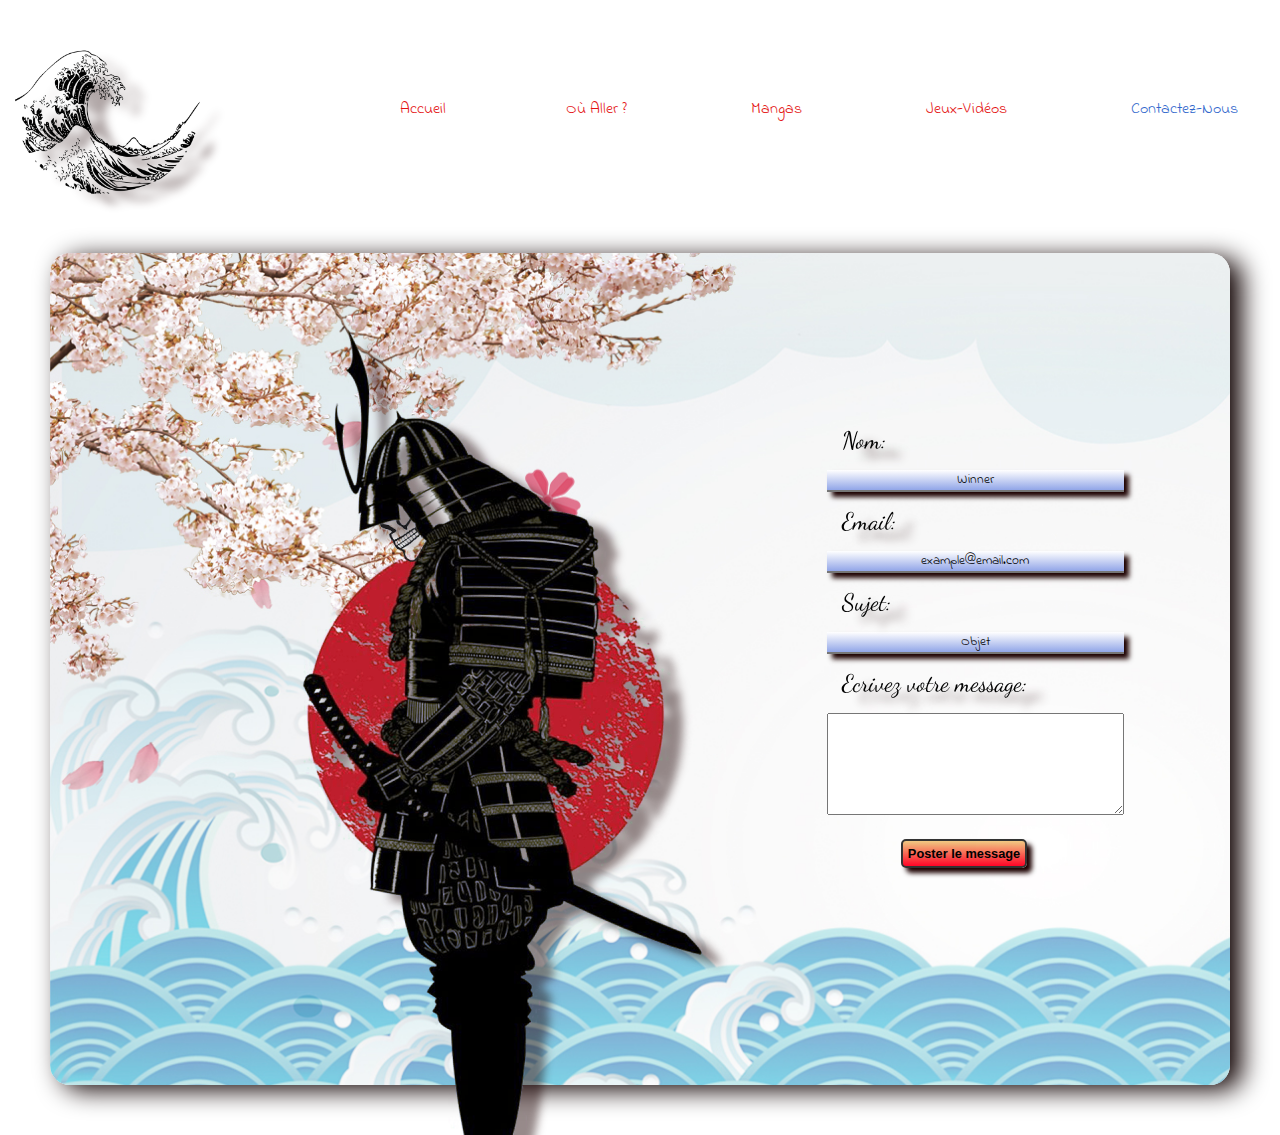
<file: contactus.html>
<!DOCTYPE html>
<html lang="fr">

<head>
    <meta charset="UTF-8">
    <meta http-equiv="X-UA-Compatible" content="IE=edge">
    <meta name="viewport" content="width=device-width, initial-scale=1.0">
    <title>Contactez-Nous</title>
    <link rel="stylesheet" href="style.css">
    <link rel="stylesheet" href="contactus.css">
    <link rel="stylesheet" href="navbar.css">
    <link rel="stylesheet" href="petite_resolution.css">
    <link rel="preconnect" href="https://fonts.googleapis.com">
    <link rel="preconnect" href="https://fonts.gstatic.com" crossorigin>
    <link
        href="https://fonts.googleapis.com/css2?family=Caveat:wght@400;500;600;700&family=Cinzel:wght@600&family=Dancing+Script:wght@700&family=Indie+Flower&display=swap"
        rel="stylesheet">
</head>

<body>
    <section>
        <div class="container">
            <header class="header">
                <div class="left-part-header">
                    <img src="assets/logo2.png" alt="logo_wave">
                </div>
                <div id="root">
                    <div id="topnav" class="topnav">
                        <a id="home_link" class="topnav_link" href="./index.html">Accueil</a>

                        <!-- Menu Classic -->
                        <nav role="navigation" id="topnav_menu">
                            <a class="topnav_link" href="./where.html">Où Aller ?</a>
                            <a class="topnav_link" href="./mangas.html">Mangas</a>
                            <a class="topnav_link" href="./jv.html">Jeux-Vidéos</a>
                            <a class="topnav_link" href="./contactus.html">Contactez-Nous</a>
                        </nav>

                        <a id="topnav_hamburger_icon" href="javascript:void(0);" onclick="showResponsiveMenu()">
                           <!-- Quelques spans pour agir comme un hamburger -->
                            <span></span>
                            <span></span>
                            <span></span>
                        </a>

                        <!-- Menu Responsive -->
                        <nav role="navigation" id="topnav_responsive_menu">
                            <ul>
                                <li><a href="./index.html">Accueil</a></li>
                                <li><a href="./where.html">Où Aller ?</a></li>
                                <li><a href="./mangas.html">Mangas</a></li>
                                <li><a href="./jv.html">Jeux-Vidéos</a></li>
                                <li><a href="./contactus.html">Contactez-Nous</a></li>
                            </ul>
                        </nav>
                    </div>
                </div>
            </header>
            <section id="total" class="total">
                <img src="./assets/logo7.png" alt="samurai">
                <section id="form" class="form">

                    <form id="contactform">
                        <div class="contactform">
                            <label for="name">Nom:</label>
                            <input type="text" id="username" name="username" value="Winner" required="">
                            <label for="email">Email:</label>
                            <input type="email" id="email" name="email" value="example@email.com" required="">
                            <label for="subject">Sujet:</label>
                            <input type="subject" id="subject" name="subject" maxlength="8" value="Objet" required="">
                            <label for="message">Ecrivez votre message:</label>
                            <textarea name="comments" rows="5" cols="40" value="message" required=""></textarea><br>
                            <div class="button">
                                <audio id="sound1" src="./assets/videogames/smb_mariodie.wav" preload="auto"></audio>
                                <button onclick="document.getElementById('sound1').play();">Poster le message</button>
                            </div>
                        </div>
        </div>

        </form>

    </section>



</body>
<script src="index.js"></script>
</html>
</file>
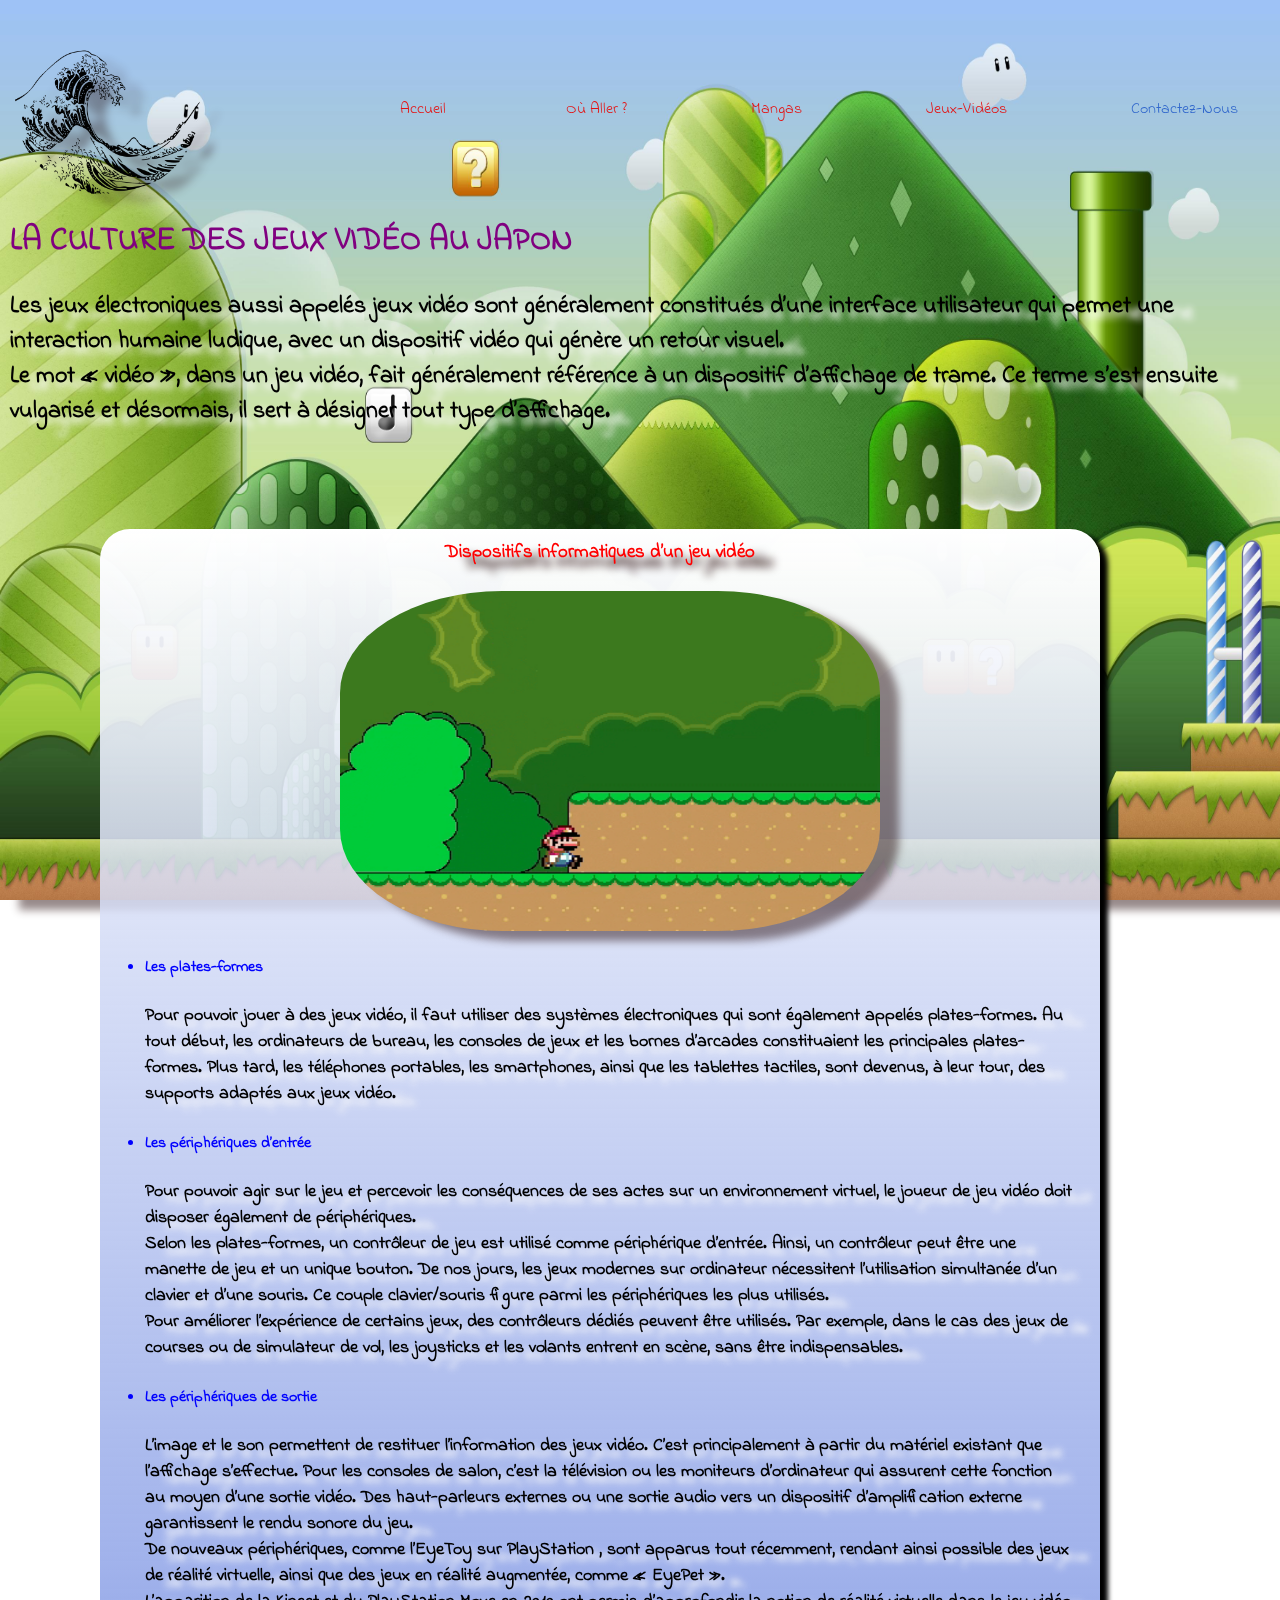
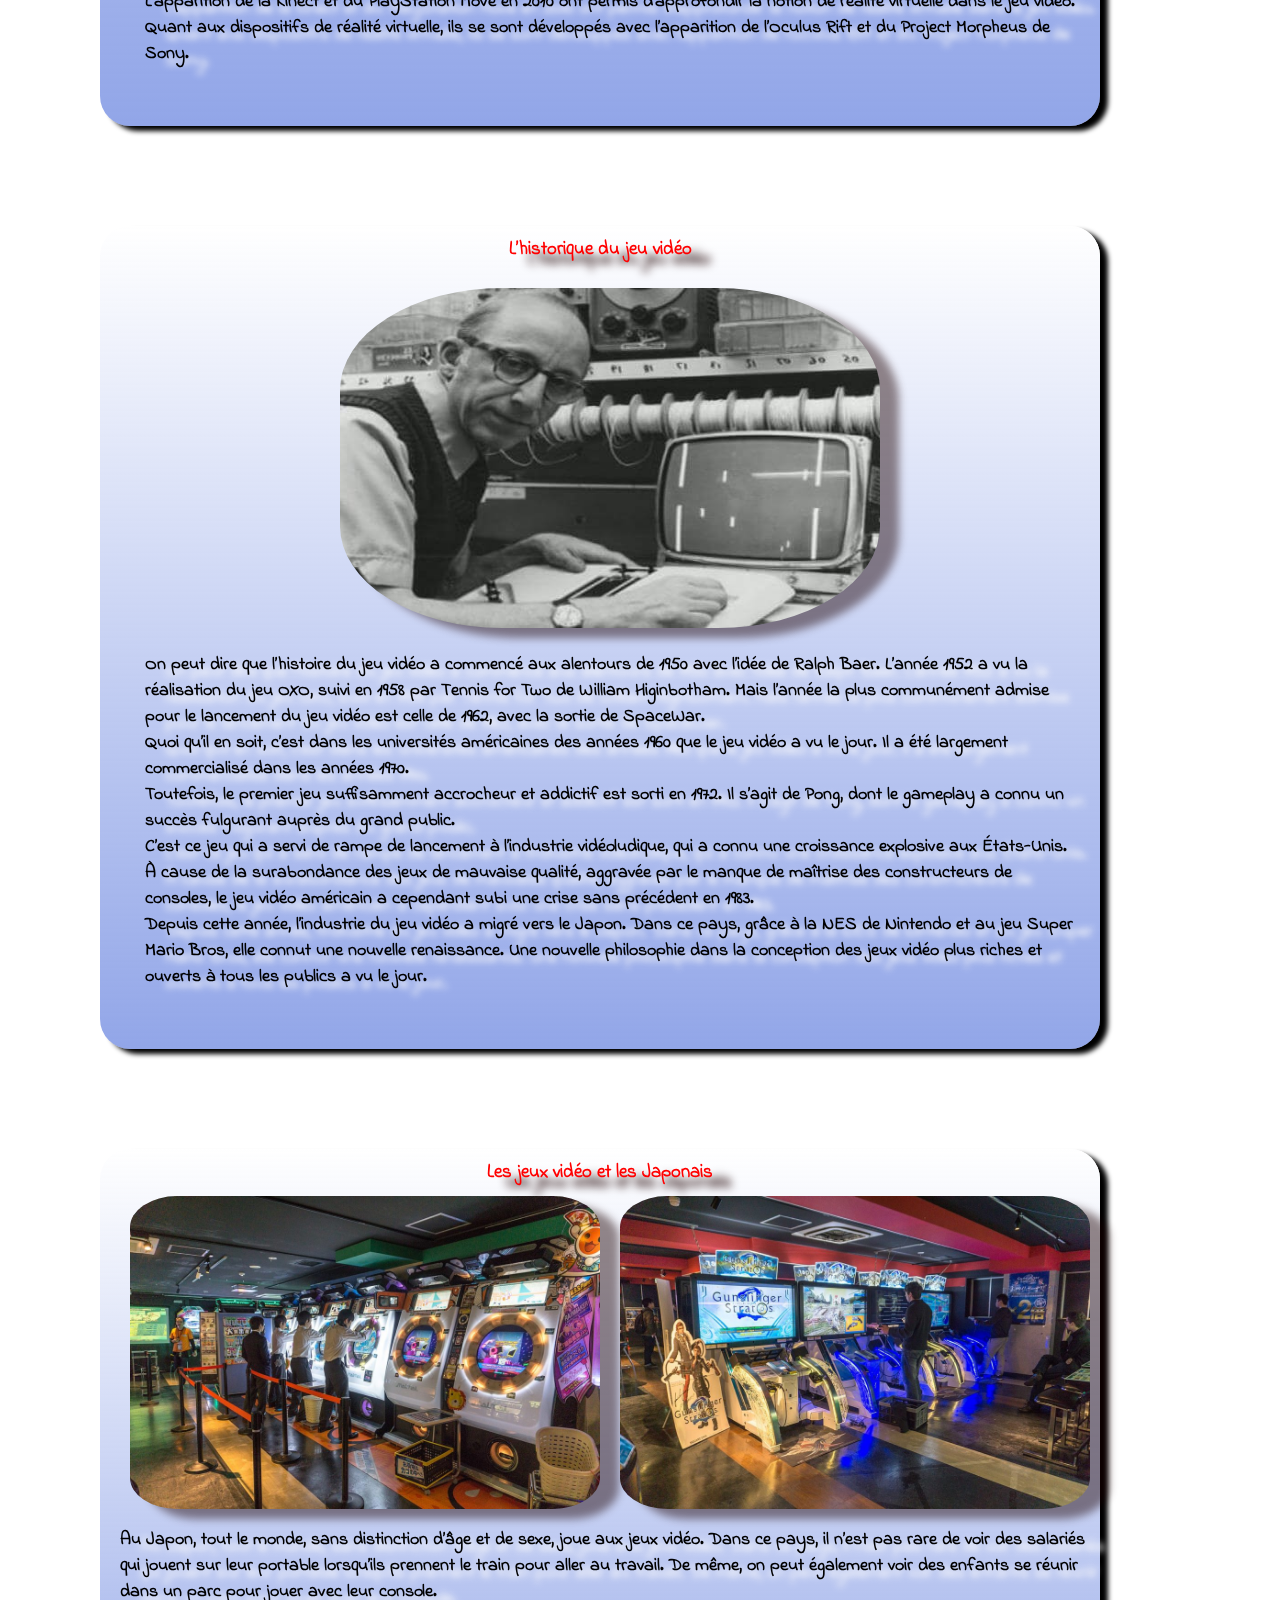
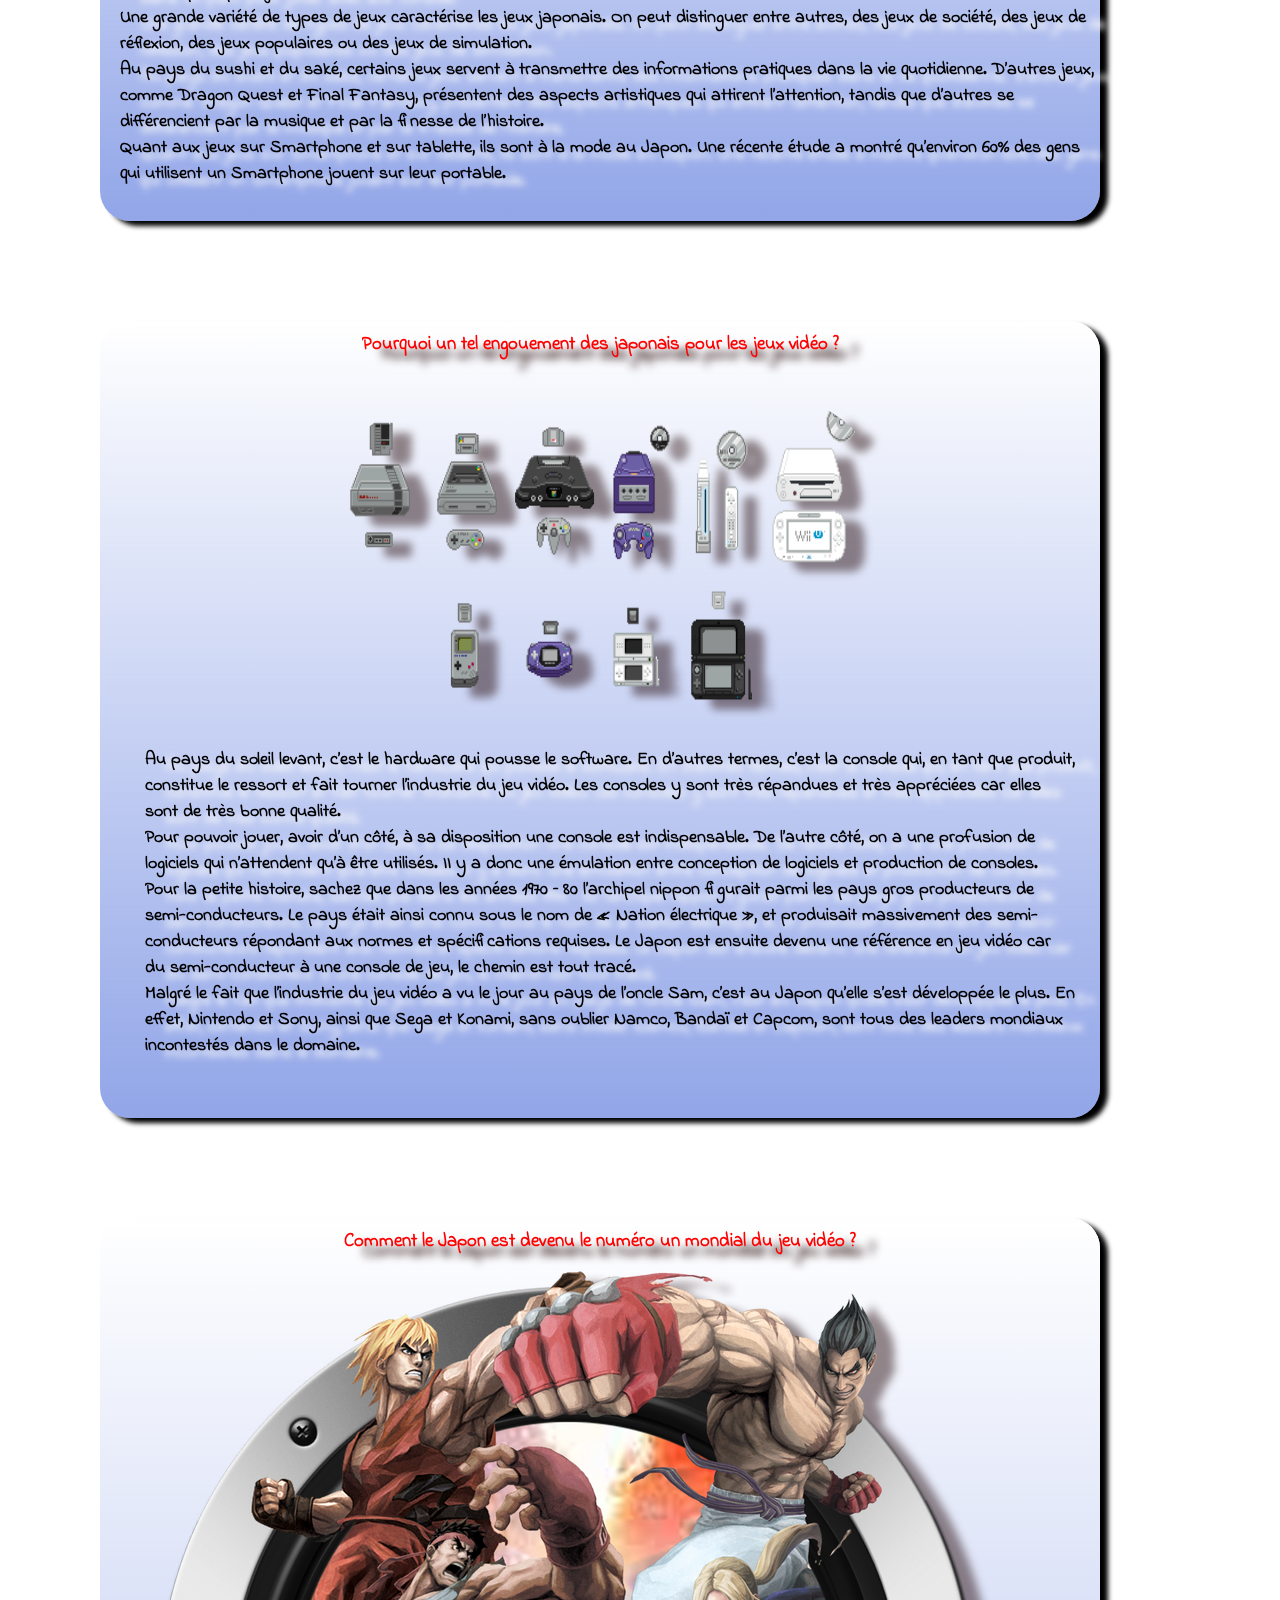
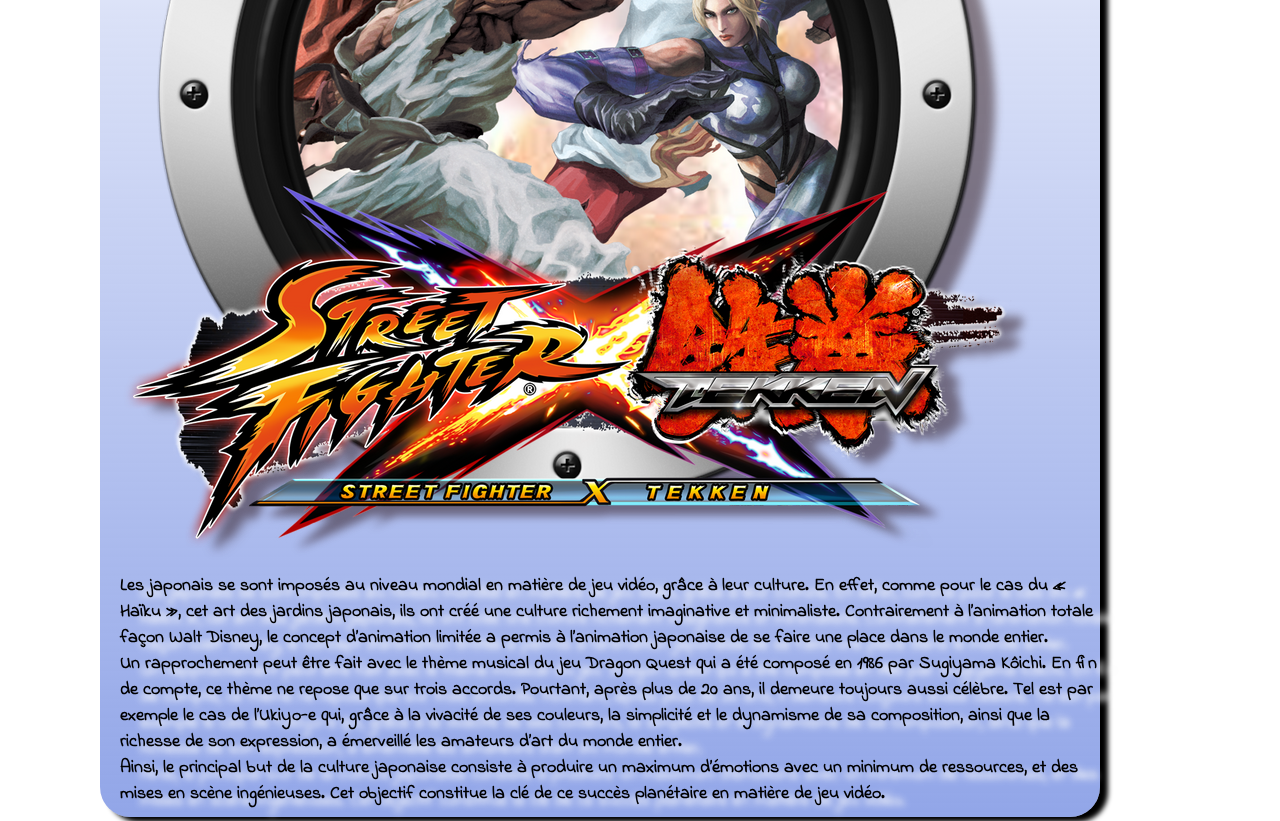
<file: jv.html>
<!DOCTYPE html>
<html lang="fr">

<head>
    <meta charset="UTF-8">
    <meta http-equiv="X-UA-Compatible" content="IE=edge">
    <meta name="viewport" content="width=device-width, initial-scale=1.0">
    <title>Jeux-Vidéos</title>
    <link rel="stylesheet" href="style.css">
    <link rel="stylesheet" href="jv.css">
    <link rel="stylesheet" href="navbar.css">
    <link rel="stylesheet" href="petite_resolution.css">
    <link rel="preconnect" href="https://fonts.googleapis.com">
    <link rel="preconnect" href="https://fonts.gstatic.com" crossorigin>
    <link
        href="https://fonts.googleapis.com/css2?family=Caveat:wght@400;500;600;700&family=Cinzel:wght@600&family=Dancing+Script:wght@700&family=Indie+Flower&display=swap"
        rel="stylesheet">
</head>

<body>
    <div class="img_fond">
        <img class="img_fond1" src="./assets/videogames/mario.jpg" alt="background" />
    </div>
    <section>
        <div class="container">
            <header class="header">
                <div class="left-part-header">
                    <img src="assets/logo2.png" alt="logo_wave">
                </div>
                <div id="root">
                    <div id="topnav" class="topnav">
                        <a id="home_link" class="topnav_link" href="./index.html">Accueil</a>

                        <!-- Menu Classic -->
                        <nav role="navigation" id="topnav_menu">
                            <a class="topnav_link" href="./where.html">Où Aller ?</a>
                            <a class="topnav_link" href="./mangas.html">Mangas</a>
                            <a class="topnav_link" href="./jv.html">Jeux-Vidéos</a>
                            <a class="topnav_link" href="./contactus.html">Contactez-Nous</a>
                        </nav>

                        <a id="topnav_hamburger_icon" href="javascript:void(0);" onclick="showResponsiveMenu()">
                            <!-- Quelques spans pour agir comme un hamburger -->
                            <span></span>
                            <span></span>
                            <span></span>
                        </a>

                        <!-- Menu Responsive -->
                        <nav role="navigation" id="topnav_responsive_menu">
                            <ul>
                                <li><a href="./index.html">Accueil</a></li>
                                <li><a href="./where.html">Où Aller ?</a></li>
                                <li><a href="./mangas.html">Mangas</a></li>
                                <li><a href="./jv.html">Jeux-Vidéos</a></li>
                                <li><a href="./contactus.html">Contactez-Nous</a></li>
                            </ul>
                        </nav>
                    </div>
                </div>
            </header>
            <div class="intro">
                <h1>LA CULTURE DES JEUX VIDÉO AU JAPON</h1><br>
                <p>
                    <font size="5">
                        Les jeux électroniques aussi appelés jeux vidéo sont généralement constitués
                        d’une
                        interface
                        utilisateur
                        qui permet
                        une
                        interaction humaine ludique, avec un dispositif vidéo qui génère un retour visuel.
                </p>
                </font>

                <p>
                    <font size="5">Le mot « vidéo », dans un jeu vidéo, fait généralement référence à un dispositif
                        d’affichage de
                        trame. Ce
                        terme s’est
                        ensuite vulgarisé et désormais, il sert à désigner tout type d’affichage.
                </p>
                </font>
            </div>

            <div class="cartouche">
                <h3>Dispositifs informatiques d’un jeu vidéo</h3>
                <div class="gallery">
                    <audio id="mario">
                        <source src="./assets/untitled_3.mp3">
                    </audio>
                    <a onclick="document.getElementById('mario').play()"><img class="pic"
                            src="./assets/videogames/1_9WHT8gxJzHOabbYjSqn2eA.gif" alt="mariogif">
                    </a>

                    <p>
                        <ul>
                            <li>Les plates-formes</li>
                        </ul><br>
                        <p>Pour pouvoir jouer à des jeux vidéo, il faut utiliser des systèmes électroniques qui sont
                            également
                            appelés
                            plates-formes. Au tout début, les ordinateurs de bureau, les consoles de jeux et les
                            bornes d’arcades
                            constituaient
                            les
                            principales plates-formes. Plus tard, les téléphones portables, les smartphones, ainsi
                            que les tablettes
                            tactiles,
                            sont
                            devenus, à leur tour, des supports adaptés aux jeux vidéo.</p><br>

                        <ul>
                            <li>Les périphériques d’entrée</li>
                        </ul><br>
                        <p>Pour pouvoir agir sur le jeu et percevoir les conséquences de ses actes sur un
                            environnement virtuel, le
                            joueur de
                            jeu
                            vidéo doit disposer également de périphériques.</p>


                        <p>Selon les plates-formes, un contrôleur de jeu est utilisé comme périphérique d’entrée.
                            Ainsi, un
                            contrôleur peut être
                            une manette de jeu et un unique bouton. De nos jours, les jeux modernes sur ordinateur
                            nécessitent
                            l’utilisation
                            simultanée d’un clavier et d’une souris. Ce couple clavier/souris figure parmi les
                            périphériques les
                            plus utilisés.
                        </p>

                        <p>Pour améliorer l’expérience de certains jeux, des contrôleurs dédiés peuvent être
                            utilisés. Par exemple,
                            dans le cas
                            des
                            jeux de courses ou de simulateur de vol, les joysticks et les volants entrent en scène,
                            sans être
                            indispensables.
                        </p><br>

                        <ul>
                            <li>Les périphériques de sortie</li>
                        </ul><br>
                        <p>L’image et le son permettent de restituer l’information des jeux vidéo. C’est
                            principalement à partir du
                            matériel
                            existant que l’affichage s’effectue. Pour les consoles de salon, c’est la télévision ou
                            les moniteurs
                            d’ordinateur
                            qui
                            assurent cette fonction au moyen d’une sortie vidéo. Des haut-parleurs externes ou une
                            sortie audio vers
                            un
                            dispositif
                            d’amplification externe garantissent le rendu sonore du jeu.</p>

                        <p>De nouveaux périphériques, comme l’EyeToy sur PlayStation , sont apparus tout récemment,
                            rendant ainsi
                            possible des
                            jeux
                            de réalité virtuelle, ainsi que des jeux en réalité augmentée, comme « EyePet ».</p>

                        <p>L’apparition de la Kinect et du PlayStation Move en 2010 ont permis d’approfondir la
                            notion de réalité
                            virtuelle dans
                            le
                            jeu vidéo.</p>

                        <p>Quant aux dispositifs de réalité virtuelle, ils se sont développés avec l’apparition de
                            l’Oculus Rift et
                            du Project
                            Morpheus de Sony.
                        </p>
                    </p><br>

                </div>
            </div>

            <div class="cartouche">
                <h3>L’historique du jeu vidéo</h3>
                <div class="gallery">
                    <A href=""><img class="pic" src="./assets/videogames/oxo.jpg" alt="oxo"/></A>

                    <p>

                        <p>On peut dire que l’histoire du jeu vidéo a commencé aux alentours de 1950 avec l’idée de
                            Ralph Baer.
                            L’année 1952 a
                            vu
                            la réalisation du jeu OXO, suivi en 1958 par Tennis for Two de William Higinbotham. Mais
                            l’année la plus
                            communément
                            admise pour le lancement du jeu vidéo est celle de 1962, avec la sortie de SpaceWar.</p>

                        <p>Quoi qu’il en soit, c’est dans les universités américaines des années 1960 que le jeu vidéo a
                            vu le jour.
                            Il a été
                            largement commercialisé dans les années 1970.</p>

                        <p>Toutefois, le premier jeu suffisamment accrocheur et addictif est sorti en 1972. Il s’agit de
                            Pong, dont
                            le gameplay
                            a
                            connu un succès fulgurant auprès du grand public.</p>

                        <p>C’est ce jeu qui a servi de rampe de lancement à l’industrie vidéoludique, qui a connu une
                            croissance
                            explosive aux
                            États-Unis.</p>

                        <p>À cause de la surabondance des jeux de mauvaise qualité, aggravée par le manque de maîtrise
                            des
                            constructeurs de
                            consoles, le jeu vidéo américain a cependant subi une crise sans précédent en 1983.</p>

                        <p>Depuis cette année, l’industrie du jeu vidéo a migré vers le Japon. Dans ce pays, grâce à la
                            NES de
                            Nintendo et au
                            jeu
                            Super Mario Bros, elle connut une nouvelle renaissance. Une nouvelle philosophie dans la
                            conception des
                            jeux vidéo
                            plus
                            riches et ouverts à tous les publics a vu le jour.
                        </p>
                    </p><br>
                </div>
            </div>

            <div class="cartouche">
                <h3>Les jeux vidéo et les Japonais</h3>
                <div class="gallerystreet">
                    <div class="picstreetclass">

                        <A href=""><img class="picstreet" src="./assets/videogames/Club_Sega_Akihabara-1024x682.jpg" alt="Club_Sega_Akihabara-1024x682" />
                        </A>

                        <A href=""><img class="picstreet"
                                src="./assets/videogames/Club_Sega_Akihabara_arcade-1024x682.jpg" alt="Club_Sega_Akihabara_arcade-1024x682" />
                        </A>
                    </div>

                    <p>

                        <p>Au Japon, tout le monde, sans distinction d’âge et de sexe, joue aux jeux vidéo. Dans ce
                            pays, il n’est
                            pas rare de
                            voir
                            des salariés qui jouent sur leur portable lorsqu’ils prennent le train pour aller au
                            travail. De même,
                            on peut
                            également
                            voir des enfants se réunir dans un parc pour jouer avec leur console.</p>

                        <p>Une grande variété de types de jeux caractérise les jeux japonais. On peut distinguer entre
                            autres, des
                            jeux de
                            société,
                            des jeux de réflexion, des jeux populaires ou des jeux de simulation.</p>

                        <p>Au pays du sushi et du saké, certains jeux servent à transmettre des informations pratiques
                            dans la vie
                            quotidienne.
                            D’autres jeux, comme Dragon Quest et Final Fantasy, présentent des aspects artistiques qui
                            attirent
                            l’attention,
                            tandis
                            que d’autres se différencient par la musique et par la finesse de l’histoire.</p>

                        <p>Quant aux jeux sur Smartphone et sur tablette, ils sont à la mode au Japon. Une récente étude
                            a montré
                            qu’environ 60%
                            des gens qui utilisent un Smartphone jouent sur leur portable.</p>
                    </p><br>
                </div>
            </div>

            <div class="cartouche">
                <h3>Pourquoi un tel engouement des japonais pour les jeux vidéo ?</h3>
                <div class="gallery">
                    <A href=""><img class="pic" src="./assets/videogames/consoles__r1563185781.png" alt="allconsoles" /></A>

                    <p>

                        <p>Au pays du soleil levant, c’est le hardware qui pousse le software. En d’autres termes, c’est
                            la console
                            qui, en tant
                            que produit, constitue le ressort et fait tourner l’industrie du jeu vidéo. Les consoles y
                            sont très
                            répandues et
                            très
                            appréciées car elles sont de très bonne qualité.</p>

                        <p>Pour pouvoir jouer, avoir d’un côté, à sa disposition une console est indispensable. De
                            l’autre côté, on
                            a une
                            profusion
                            de logiciels qui n’attendent qu’à être utilisés. II y a donc une émulation entre conception
                            de logiciels
                            et
                            production
                            de consoles.</p>

                        <p>Pour la petite histoire, sachez que dans les années 1970 – 80 l’archipel nippon figurait
                            parmi les pays
                            gros
                            producteurs
                            de semi-conducteurs. Le pays était ainsi connu sous le nom de « Nation électrique », et
                            produisait
                            massivement des
                            semi-conducteurs répondant aux normes et spécifications requises. Le Japon est ensuite
                            devenu une
                            référence en jeu
                            vidéo
                            car du semi-conducteur à une console de jeu, le chemin est tout tracé.</p>

                        <p>Malgré le fait que l’industrie du jeu vidéo a vu le jour au pays de l’oncle Sam, c’est au
                            Japon qu’elle
                            s’est
                            développée
                            le plus. En effet, Nintendo et Sony, ainsi que Sega et Konami, sans oublier Namco, Bandaï et
                            Capcom,
                            sont tous des
                            leaders mondiaux incontestés dans le domaine.</p>
                    </p><br>
                </div>
            </div>

            <div class="cartouche">
                <h3>Comment le Japon est devenu le numéro un mondial du jeu vidéo ?</h3>
                <div class="gallerystreet">
                    <audio id="street">
                        <source src="./assets/videogames/hadouken.wav">
                    </audio>
                    <a onclick="document.getElementById('street').play()"><img class="picstreet2"
                            src="./assets/videogames/street_fighter__x_tekken_by_alexcpu-d79wt6g.png" alt="streetfightervstekken">
                    </a>
                    <p>

                        <p>Les japonais se sont imposés au niveau mondial en matière de jeu vidéo, grâce à leur culture.
                            En effet,
                            comme pour le
                            cas du « Haïku », cet art des jardins japonais, ils ont créé une culture richement
                            imaginative et
                            minimaliste.
                            Contrairement à l’animation totale façon Walt Disney, le concept d’animation limitée a
                            permis à
                            l’animation
                            japonaise de
                            se faire une place dans le monde entier.</p>

                        <p>Un rapprochement peut être fait avec le thème musical du jeu Dragon Quest qui a été composé
                            en 1986 par
                            Sugiyama
                            Kôichi.
                            En fin de compte, ce thème ne repose que sur trois accords. Pourtant, après plus de 20 ans,
                            il demeure
                            toujours
                            aussi
                            célèbre. Tel est par exemple le cas de l’Ukiyo-e qui, grâce à la vivacité de ses couleurs,
                            la simplicité
                            et le
                            dynamisme
                            de sa composition, ainsi que la richesse de son expression, a émerveillé les amateurs d’art
                            du monde
                            entier.</p>

                        <p>Ainsi, le principal but de la culture japonaise consiste à produire un maximum d’émotions
                            avec un minimum
                            de
                            ressources,
                            et des mises en scène ingénieuses. Cet objectif constitue la clé de ce succès planétaire en
                            matière de
                            jeu vidéo.
                        </p>
                    </p>
                </div>
            </div>
    </section>
</body>
<script src="index.js"></script>

</html>
</file>
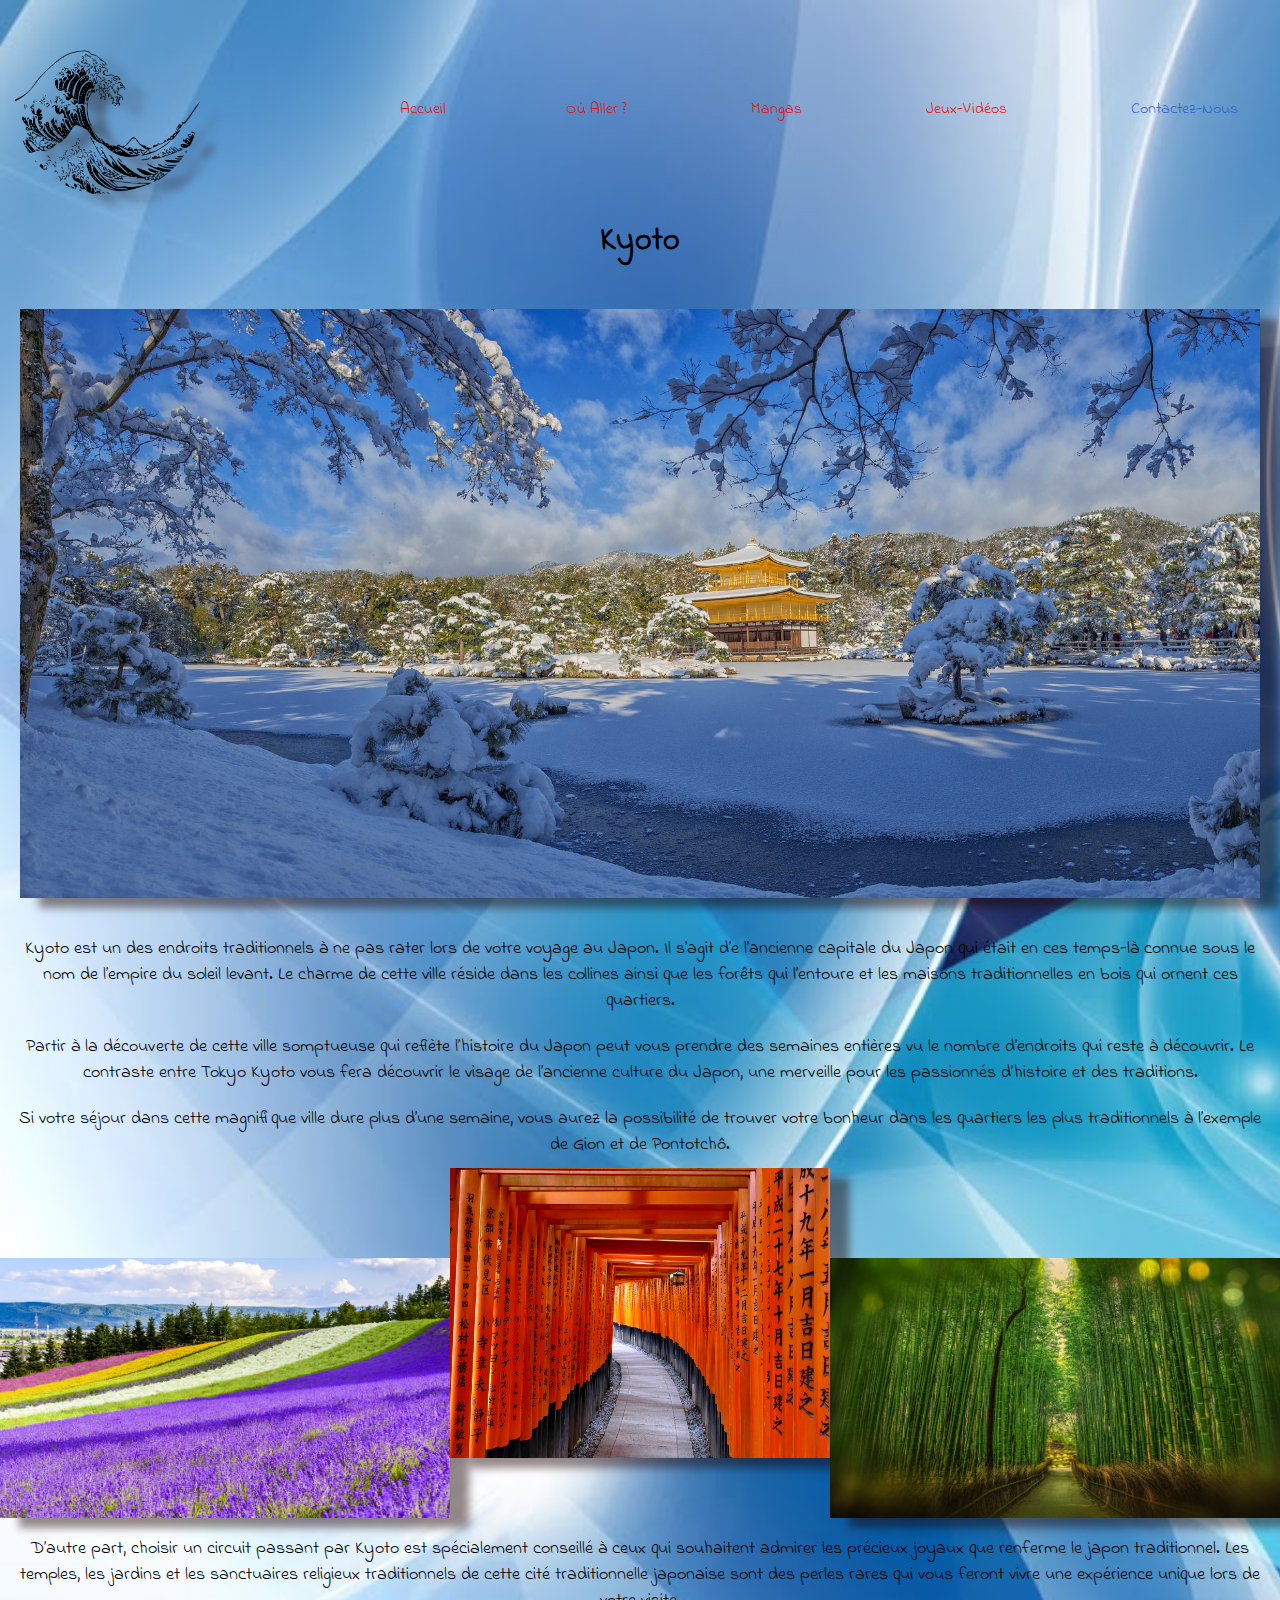
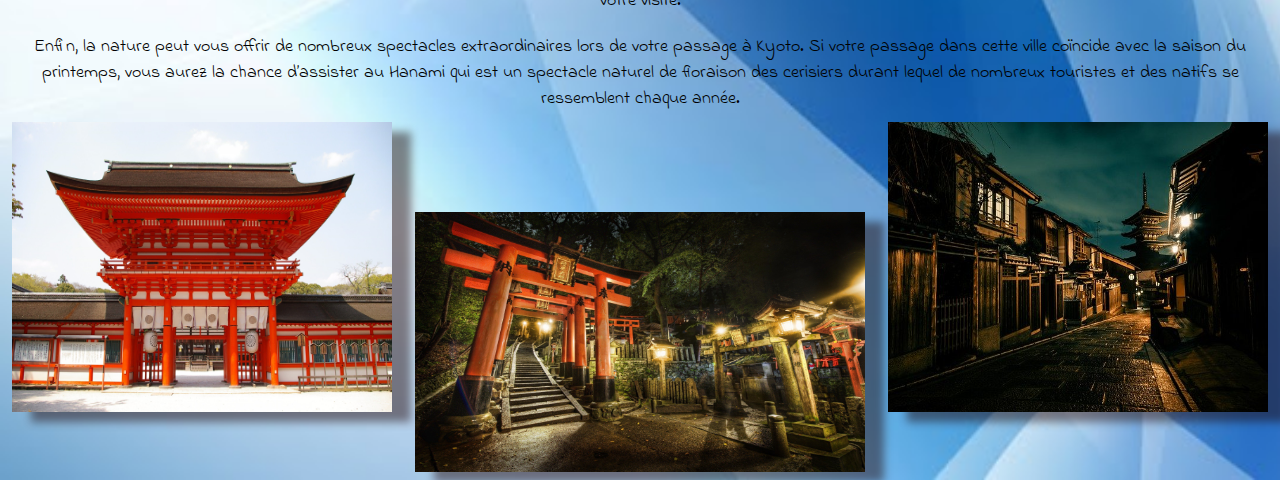
<file: kyoto.html>
<!DOCTYPE html>
<html lang="fr">

<head>
    <meta charset="UTF-8">
    <meta http-equiv="X-UA-Compatible" content="IE=edge">
    <meta name="viewport" content="width=device-width, initial-scale=1.0">
    <title>Kyoto</title>
    <link rel="stylesheet" href="style.css">
    <link rel="stylesheet" href="kyoto.css">
    <link rel="stylesheet" href="navbar.css">
    <link rel="stylesheet" href="petite_resolution.css">
    <link rel="preconnect" href="https://fonts.googleapis.com">
    <link rel="preconnect" href="https://fonts.gstatic.com" crossorigin>
    <link
        href="https://fonts.googleapis.com/css2?family=Caveat:wght@400;500;600;700&family=Cinzel:wght@600&family=Dancing+Script:wght@700&family=Indie+Flower&display=swap"
        rel="stylesheet">
</head>

<body>
    <section>
        <div class="container">
            <header class="header">
                <div class="left-part-header">
                    <img src="assets/logo2.png" alt="logo_wave">
                </div>
                <div id="root">
                    <div id="topnav" class="topnav">
                        <a id="home_link" class="topnav_link" href="./index.html">Accueil</a>

                        <!-- Menu Classic -->
                        <nav role="navigation" id="topnav_menu">
                            <a class="topnav_link" href="./where.html">Où Aller ?</a>
                            <a class="topnav_link" href="./mangas.html">Mangas</a>
                            <a class="topnav_link" href="./jv.html">Jeux-Vidéos</a>
                            <a class="topnav_link" href="./contactus.html">Contactez-Nous</a>
                        </nav>

                        <a id="topnav_hamburger_icon" href="javascript:void(0);" onclick="showResponsiveMenu()">
                            <!-- Quelques spans pour agir comme un hamburger -->
                            <span></span>
                            <span></span>
                            <span></span>
                        </a>

                        <!-- Menu Responsive -->
                        <nav role="navigation" id="topnav_responsive_menu">
                            <ul>
                                <li><a href="./index.html">Accueil</a></li>
                                <li><a href="./where.html">Où Aller ?</a></li>
                                <li><a href="./mangas.html">Mangas</a></li>
                                <li><a href="./jv.html">Jeux-Vidéos</a></li>
                                <li><a href="./contactus.html">Contactez-Nous</a></li>
                            </ul>
                        </nav>
                    </div>
                </div>
            </header>
            <div class="part1">
                <h1>Kyoto</h1><br>
                <div class="gallery0"><A href=""><img class="pic0"
                            src="./assets/kyoto/panoramic-landscape-g5fff0f964_1920.jpg" /></A>
                </div>
                    <p><font size="4">Kyoto est un des endroits traditionnels à ne pas rater lors de votre voyage au Japon. Il s’agit
                        d’e
                        l’ancienne
                        capitale du Japon qui était en ces temps-là connue sous le nom de l’empire du soleil levant. Le
                        charme
                        de cette
                        ville réside dans les collines ainsi que les forêts qui l’entoure et les maisons traditionnelles
                        en
                        bois
                        qui ornent
                        ces quartiers.</p>

                    <p>Partir à la découverte de cette ville somptueuse qui reflète l’histoire du Japon peut vous
                        prendre des semaines entières vu le nombre d’endroits qui reste à découvrir. Le contraste entre
                        Tokyo
                        Kyoto vous
                        fera découvrir le visage de l’ancienne culture du Japon, une merveille pour les passionnés
                        d’histoire et
                        des
                        traditions.</p>

                    <p>Si votre séjour dans cette magnifique ville dure plus d’une semaine, vous aurez la possibilité de
                        trouver votre bonheur dans les quartiers les plus traditionnels à l’exemple de Gion et de
                        Pontotchô.
                    </font></p>
                <div class="gallery1">
                    <A href=""><img class="pic1" src="./assets/kyoto/beautiful-japan-g2af09816b_1920.jpg" /></A>
                    <A href=""><img class="pic2" src="./assets/kyoto/fushimi.png" /></A>
                    <A href=""><img class="pic1" src="./assets/kyoto/kyoto-ge2b02f8e7_1920.jpg" /></A>
                </div>
            </div>
            <div class="part2">
                    <p><font size="4">D’autre part, choisir un circuit passant par Kyoto est spécialement conseillé à ceux qui
                        souhaitent
                        admirer les
                        précieux joyaux
                        que renferme le japon traditionnel. Les temples, les jardins et les sanctuaires religieux
                        traditionnels
                        de cette
                        cité traditionnelle japonaise sont des perles rares qui vous feront vivre une expérience unique
                        lors
                        de
                        votre
                        visite.</p>

                    <p>Enfin, la nature peut vous offrir de nombreux spectacles extraordinaires lors de votre passage à
                        Kyoto.
                        Si
                        votre passage dans cette ville coïncide avec la saison du printemps, vous aurez la chance
                        d’assister
                        au
                        Hanami qui
                        est un spectacle naturel de floraison des cerisiers durant lequel de nombreux touristes et des
                        natifs se
                        ressemblent
                        chaque année.</font></p>
                <div class="gallery2">
                    <A href=""><img class="pic2" src="./assets/kyoto/japan-g15d9d757b_1920.jpg" /></A>
                    <A href=""><img class="pic1" src="./assets/kyoto/kyoto.jpeg" /></A>
                    <A href=""><img class="pic2" src="./assets/kyoto/kyoto1.jpg" /></A>
                </div>
            </div>
    </section>
</body>
<script src="index.js"></script>
</html>
</file>
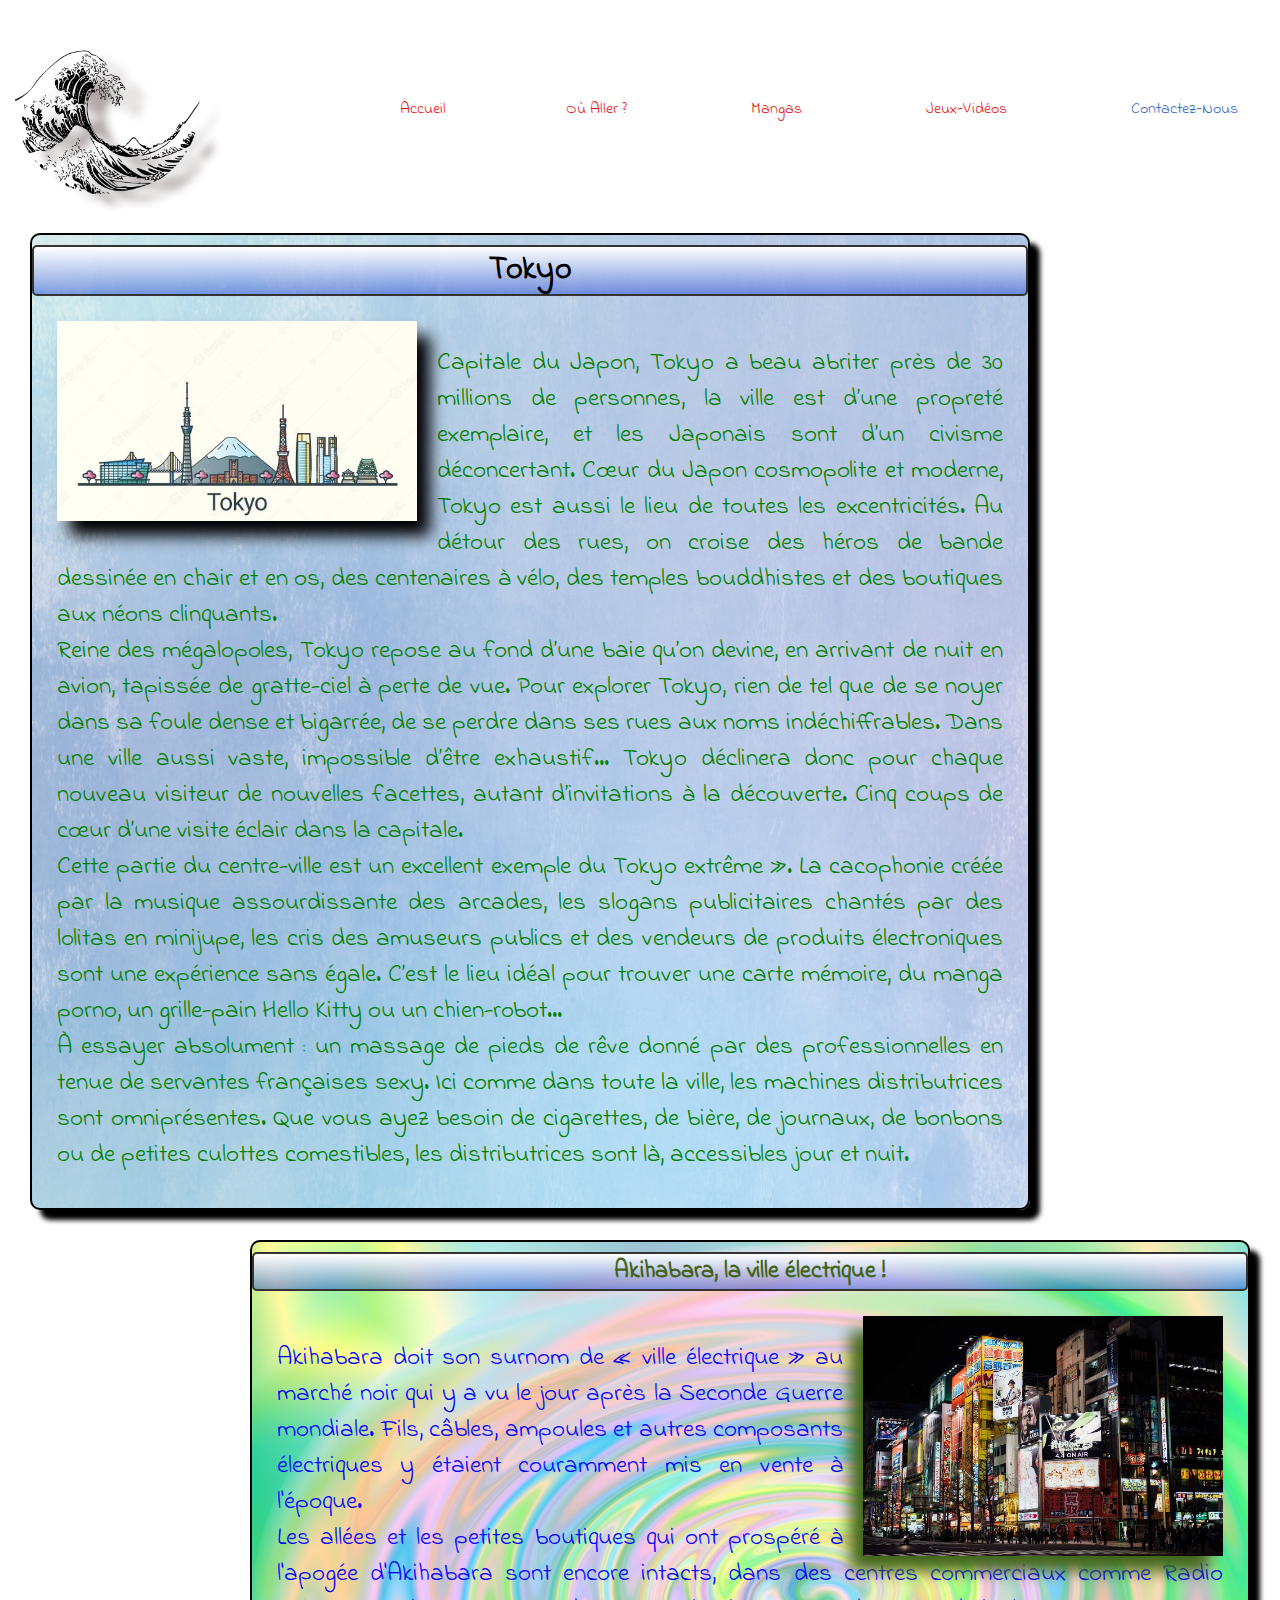
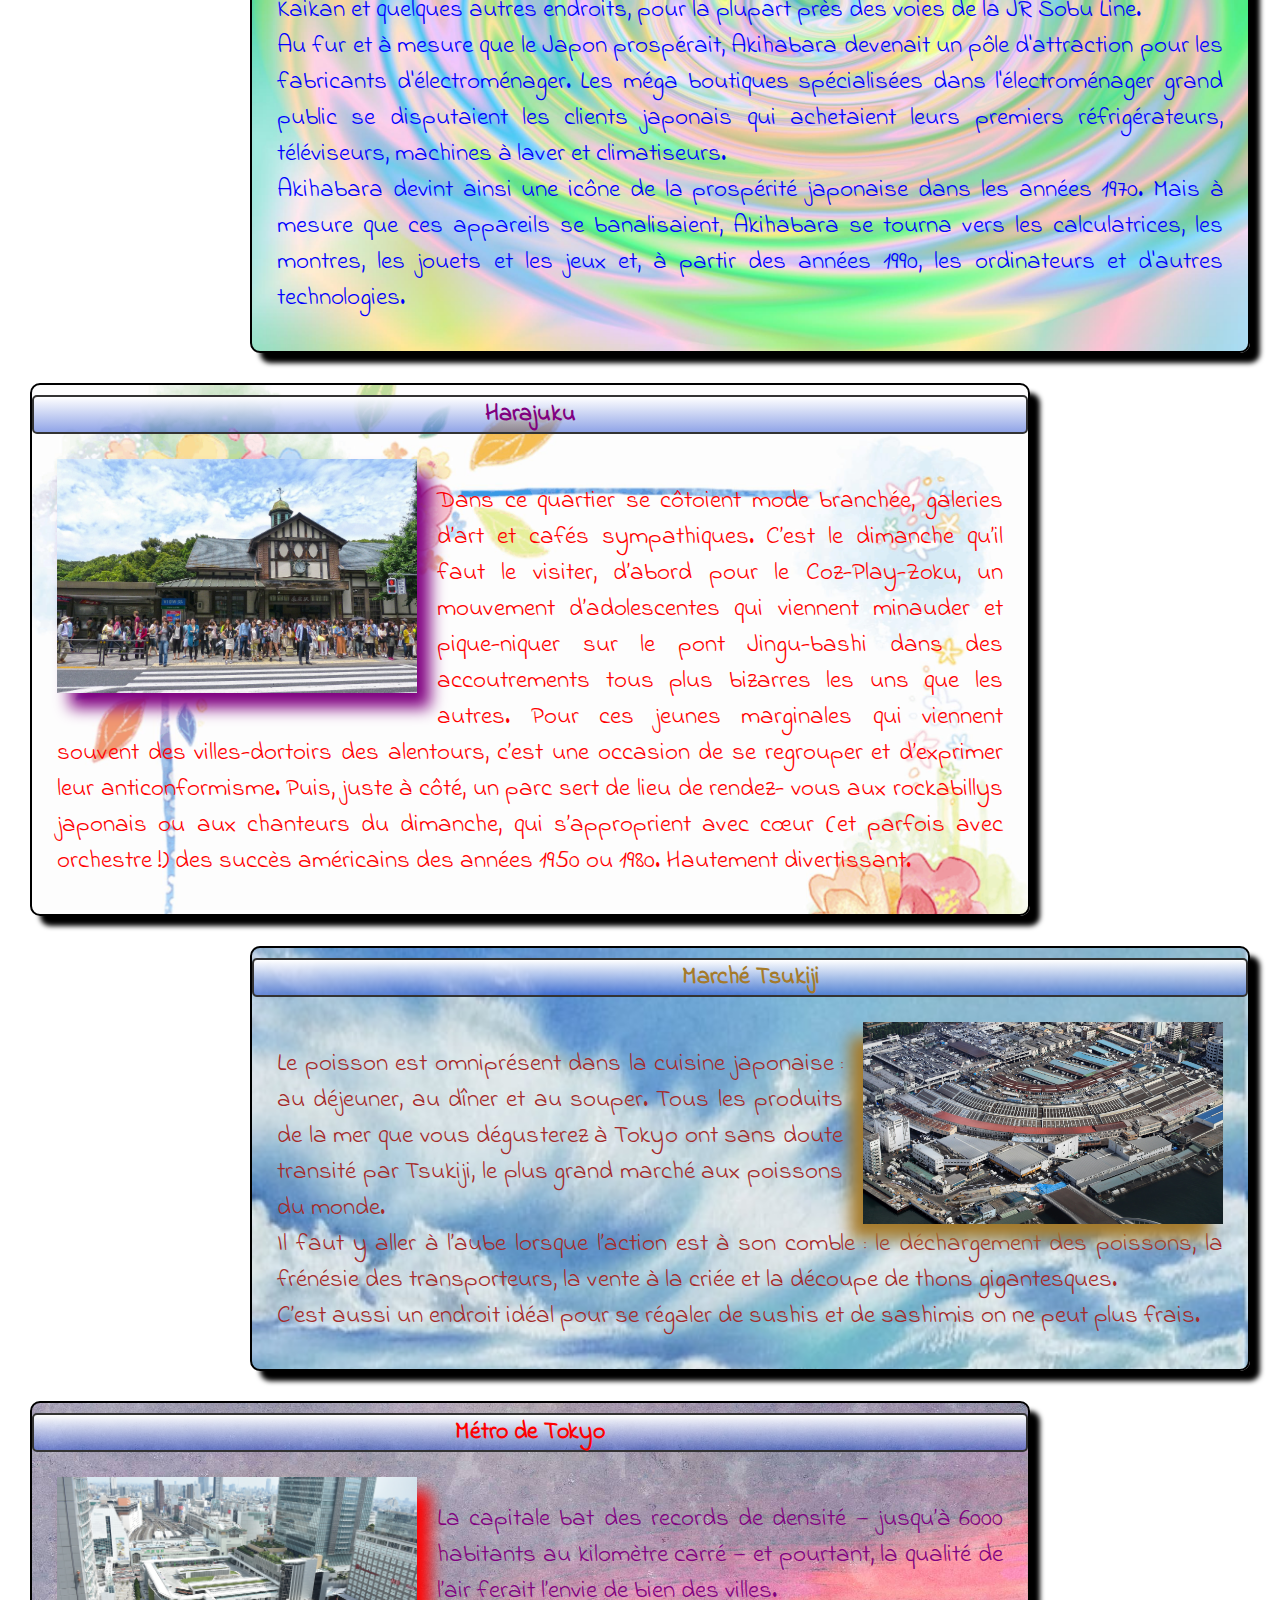
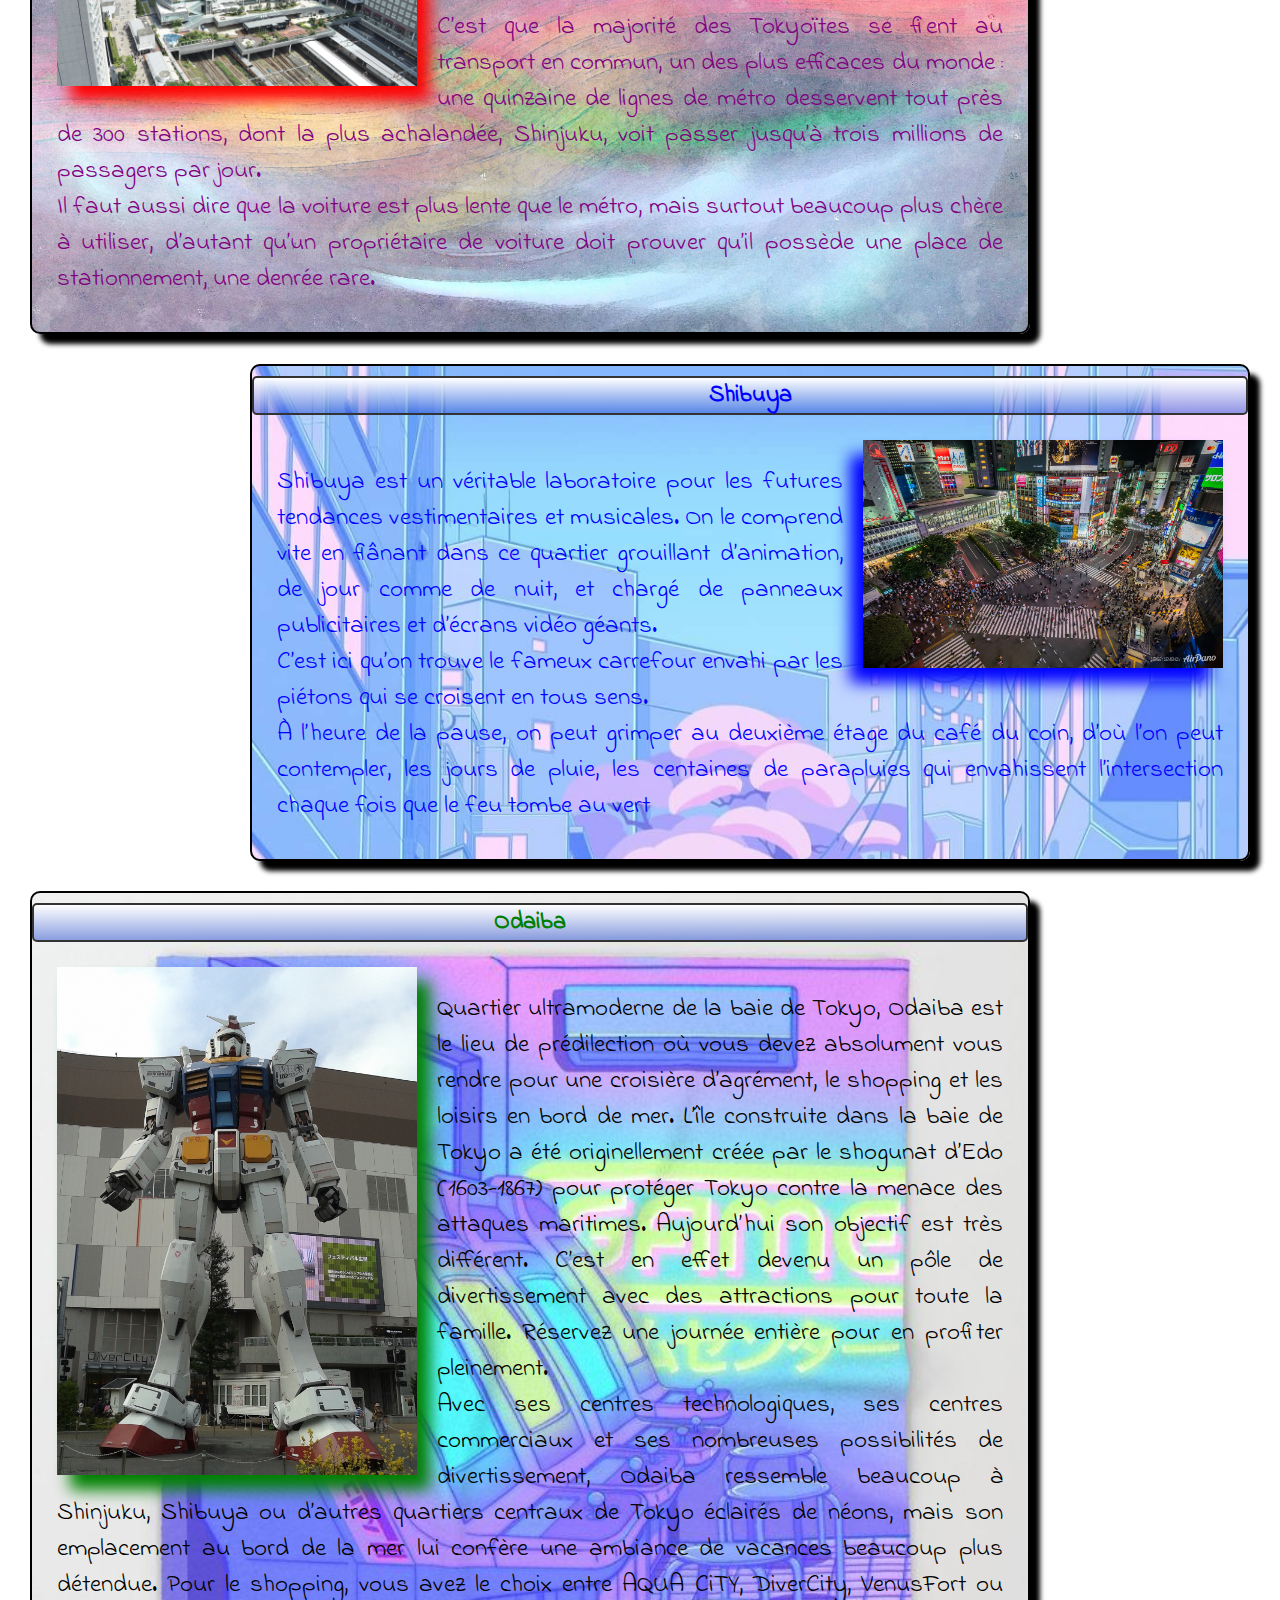
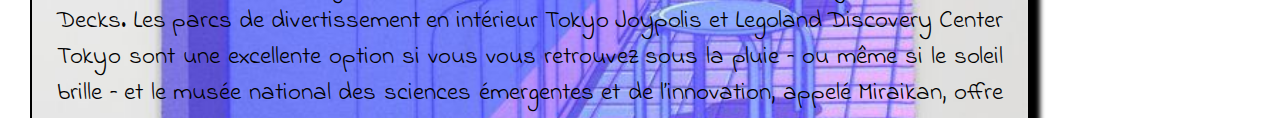
<file: tokyo.html>
<!DOCTYPE html>
<html lang="fr">

<head>
    <meta charset="UTF-8">
    <meta http-equiv="X-UA-Compatible" content="IE=edge">
    <meta name="viewport" content="width=device-width, initial-scale=1.0">
    <title>Tokyo</title>
    <link rel="stylesheet" href="style.css">
    <link rel="stylesheet" href="tokyo.css">
    <link rel="stylesheet" href="navbar.css">
    <link rel="stylesheet" href="petite_resolution.css">
    <link rel="preconnect" href="https://fonts.googleapis.com">
    <link rel="preconnect" href="https://fonts.gstatic.com" crossorigin>
    <link
        href="https://fonts.googleapis.com/css2?family=Caveat:wght@400;500;600;700&family=Cinzel:wght@600&family=Dancing+Script:wght@700&family=Indie+Flower&display=swap"
        rel="stylesheet">
</head>

<body>
    <section>
        <div class="container">
            <header class="header">
                <div class="left-part-header">
                    <img src="assets/logo2.png" alt="logo_wave">
                </div>
                <div id="root">
                    <div id="topnav" class="topnav">
                        <a id="home_link" class="topnav_link" href="./index.html">Accueil</a>

                        <!-- Menu Classic -->
                        <nav role="navigation" id="topnav_menu">
                            <a class="topnav_link" href="./where.html">Où Aller ?</a>
                            <a class="topnav_link" href="./mangas.html">Mangas</a>
                            <a class="topnav_link" href="./jv.html">Jeux-Vidéos</a>
                            <a class="topnav_link" href="./contactus.html">Contactez-Nous</a>
                        </nav>

                        <a id="topnav_hamburger_icon" href="javascript:void(0);" onclick="showResponsiveMenu()">
                            <!-- Quelques spans pour agir comme un hamburger -->
                            <span></span>
                            <span></span>
                            <span></span>
                        </a>

                        <!-- Menu Responsive -->
                        <nav role="navigation" id="topnav_responsive_menu">
                            <ul>
                                <li><a href="./index.html">Accueil</a></li>
                                <li><a href="./where.html">Où Aller ?</a></li>
                                <li><a href="./mangas.html">Mangas</a></li>
                                <li><a href="./jv.html">Jeux-Vidéos</a></li>
                                <li><a href="./contactus.html">Contactez-Nous</a></li>
                            </ul>
                        </nav>
                    </div>
                </div>
            </header>

            <div class="cartouche1">
                <h1>Tokyo</h1>
                <div class="gallery">
                    <A href=""><img class="pic fg1" src="./assets/tokyo/tokyodraw2.jpg" /></A>

                    <p>
                        <font color="green">

                            <p>Capitale du Japon, Tokyo a beau abriter près de 30 millions de personnes, la ville est
                                d’une propreté
                                exemplaire, et
                                les Japonais sont d’un civisme déconcertant. Cœur du Japon cosmopolite et moderne, Tokyo
                                est aussi
                                le
                                lieu de toutes
                                les excentricités. Au détour des rues, on croise des héros de bande dessinée en chair et
                                en os, des
                                centenaires à
                                vélo, des temples bouddhistes et des boutiques aux néons clinquants.
                            </p>

                            <p>Reine des mégalopoles, Tokyo repose au fond d’une baie qu’on devine, en arrivant de nuit
                                en avion,
                                tapissée de
                                gratte-ciel à perte de vue. Pour explorer Tokyo, rien de tel que de se noyer dans sa
                                foule dense et
                                bigarrée, de se
                                perdre dans ses rues aux noms indéchiffrables. Dans une ville aussi vaste, impossible
                                d’être
                                exhaustif…
                                Tokyo
                                déclinera donc pour chaque nouveau visiteur de nouvelles facettes, autant d’invitations
                                à la
                                découverte.
                                Cinq coups
                                de cœur d’une visite éclair dans la capitale.
                            </p>

                            <p>Cette partie du centre-ville est un excellent exemple du Tokyo extrême ». La cacophonie
                                créée par la
                                musique
                                assourdissante des arcades, les slogans publicitaires chantés par des lolitas en
                                minijupe, les cris
                                des
                                amuseurs
                                publics et des vendeurs de produits électroniques sont une expérience sans égale. C’est
                                le lieu
                                idéal
                                pour trouver
                                une carte mémoire, du manga porno, un grille-pain Hello Kitty ou un chien-robot…
                            </p>

                            <p>À essayer absolument : un massage de pieds de rêve donné par des professionnelles en
                                tenue de
                                servantes
                                françaises
                                sexy. Ici comme dans toute la ville, les machines distributrices sont omniprésentes. Que
                                vous ayez
                                besoin de
                                cigarettes, de bière, de journaux, de bonbons ou de petites culottes comestibles, les
                                distributrices
                                sont là,
                                accessibles jour et nuit.
                            </p>
                        </font>
                    </p>

                </div>
            </div>
            <div class="cartouche2">
                <h2>Akihabara, la ville électrique !</h2>
                <div class="gallery">
                    <A href=""><img class="pic fd2" src="./assets/tokyo/akihabara.jpg" /></A>

                    <p>
                        <font color="blue">
                            <p>Akihabara doit son surnom de « ville électrique » au marché noir qui y a vu le jour après
                                la Seconde
                                Guerre
                                mondiale. Fils, câbles, ampoules et autres composants électriques y étaient couramment
                                mis en vente
                                à
                                l'époque.
                            </p>

                            <p>Les allées et les petites boutiques qui ont prospéré à l'apogée d'Akihabara sont encore
                                intacts, dans
                                des
                                centres
                                commerciaux comme Radio Kaikan et quelques autres endroits, pour la plupart près des
                                voies de la JR
                                Sobu
                                Line.
                            </p>

                            <p>Au fur et à mesure que le Japon prospérait, Akihabara devenait un pôle d'attraction pour
                                les
                                fabricants
                                d'électroménager. Les méga boutiques spécialisées dans l'électroménager grand public se
                                disputaient
                                les
                                clients
                                japonais qui achetaient leurs premiers réfrigérateurs, téléviseurs, machines à laver et
                                climatiseurs.
                            </p>

                            <p>Akihabara devint ainsi une icône de la prospérité japonaise dans les années 1970. Mais à
                                mesure que
                                ces
                                appareils se
                                banalisaient, Akihabara se tourna vers les calculatrices, les montres, les jouets et les
                                jeux et, à
                                partir des
                                années 1990, les ordinateurs et d'autres technologies.
                            </p>
                        </font>
                    </p>

                </div>
            </div>
            <div class="cartouche3">
                <h2>Harajuku</h2>
                <div class="gallery">
                    <A href=""><img class="pic fg3" src="./assets/tokyo/harajuku.jpg" /></A>

                    <p>
                        <font color="red">
                            <p>Dans ce quartier se côtoient mode branchée, galeries d’art et cafés sympathiques. C’est
                                le dimanche qu’il faut le visiter, d’abord pour le Coz-Play-Zoku, un mouvement
                                d’adolescentes qui viennent minauder et pique-niquer sur le pont Jingu-bashi dans des
                                accoutrements tous plus bizarres les uns que les autres. Pour ces jeunes marginales qui
                                viennent souvent des villes-dortoirs des alentours, c’est une occasion de se regrouper
                                et d’exprimer leur anticonformisme. Puis, juste à côté, un parc sert de lieu de rendez-
                                vous aux rockabillys japonais ou aux chanteurs du dimanche, qui s’approprient avec cœur
                                (et parfois avec orchestre !) des succès américains des années 1950 ou 1980. Hautement
                                divertissant.
                            </p>
                        </font>
                    </p>

                </div>
            </div>
            <div class="cartouche4">
                <h2>Marché Tsukiji</h2>
                <div class="gallery">
                    <A href=""><img class="pic fd4" src="./assets/tokyo/tsukiji.jpg" /></A>

                    <p>
                        <font color="brown">
                            <p>Le poisson est omniprésent dans la cuisine japonaise : au déjeuner, au dîner et au
                                souper. Tous les
                                produits de la
                                mer que vous dégusterez à Tokyo ont sans doute transité par Tsukiji, le plus grand
                                marché aux
                                poissons
                                du monde.</p>

                            <p>Il faut y aller à l’aube lorsque l’action est à son comble : le déchargement des
                                poissons, la
                                frénésie
                                des
                                transporteurs, la vente à la criée et la découpe de thons gigantesques.</p>

                            <p>C’est aussi un endroit idéal pour se régaler de sushis et de sashimis on ne peut plus
                                frais.
                            </p>
                        </font>
                    </p>

                </div>
            </div>
            <div class="cartouche5">
                <h2>Métro de Tokyo</h2>
                <div class="gallery">
                    <A href=""><img class="pic fg5" src="./assets/tokyo/shinjuku-station.jpg" /></A>

                    <p>
                        <font color="purple">
                            <p>La capitale bat des records de densité — jusqu’à 6000 habitants au kilomètre carré — et
                                pourtant, la
                                qualité de
                                l’air ferait l’envie de bien des villes.</p>

                            <p>C’est que la majorité des Tokyoïtes se fient au transport en commun, un des plus
                                efficaces du monde :
                                une
                                quinzaine
                                de lignes de métro desservent tout près de 300 stations, dont la plus achalandée,
                                Shinjuku, voit
                                passer
                                jusqu’à
                                trois millions de passagers par jour.</p>

                            <p>Il faut aussi dire que la voiture est plus lente que le métro, mais surtout beaucoup plus
                                chère à
                                utiliser, d’autant
                                qu’un propriétaire de voiture doit prouver qu’il possède une place de stationnement, une
                                denrée
                                rare.
                            </p>
                        </font>
                    </p>

                </div>
            </div>
            <div class="cartouche6">
                <h2>Shibuya</h2>
                <div class="gallery">
                    <A href=""><img class="pic fd6" src="./assets/tokyo/shibuya.jpg" /></A>

                    <p>
                        <font color="blue">
                            <p>Shibuya est un véritable laboratoire pour les futures tendances vestimentaires et
                                musicales. On le
                                comprend vite en
                                flânant dans ce quartier grouillant d’animation, de jour comme de nuit, et chargé de
                                panneaux
                                publicitaires et
                                d’écrans vidéo géants.</p>

                            <p>C’est ici qu’on trouve le fameux carrefour envahi par les piétons qui se croisent en tous
                                sens.</p>

                            <p>À l’heure de la pause, on peut grimper au deuxième étage du café du coin, d’où l’on peut
                                contempler,
                                les
                                jours de
                                pluie, les centaines de parapluies qui envahissent l’intersection chaque fois que le feu
                                tombe au
                                vert
                            </p>
                        </font>
                    </p>

                </div>
            </div>
            <div class="cartouche7">
                <h2>Odaiba</h2>
                <div class="gallery">
                    <A href=""><img class="pic fg7" src="./assets/tokyo/odaiba-gc551e6f23_1920.jpg" /></A>

                    <p>
                        <font color="black">
                            <p>Quartier ultramoderne de la baie de Tokyo, Odaiba est le lieu de prédilection où vous
                                devez absolument vous rendre pour une croisière d’agrément, le shopping et les loisirs
                                en bord de mer. L’île construite dans la baie de Tokyo a été originellement créée par le
                                shogunat d’Edo (1603-1867) pour protéger Tokyo contre la menace des attaques maritimes.
                                Aujourd’hui son objectif est très différent. C’est en effet devenu un pôle de
                                divertissement avec des attractions pour toute la famille. Réservez une journée entière
                                pour en profiter pleinement.
                            </p>

                            <p>Avec ses centres technologiques, ses centres commerciaux et ses nombreuses possibilités
                                de divertissement, Odaiba ressemble beaucoup à Shinjuku, Shibuya ou d’autres quartiers
                                centraux de Tokyo éclairés de néons, mais son emplacement au bord de la mer lui confère
                                une ambiance de vacances beaucoup plus détendue. Pour le shopping, vous avez le choix
                                entre AQUA CiTY, DiverCity, VenusFort ou Decks. Les parcs de divertissement en intérieur
                                Tokyo Joypolis et Legoland Discovery Center Tokyo sont une excellente option si vous
                                vous retrouvez sous la pluie – ou même si le soleil brille – et le musée national des
                                sciences émergentes et de l’innovation, appelé Miraikan, offre un bel aperçu sur le
                                futur.
                            </p>
                        </font>
                    </p>

                </div>
            </div>
    </section>
</body>
<script src="index.js"></script>
</html>
</file>
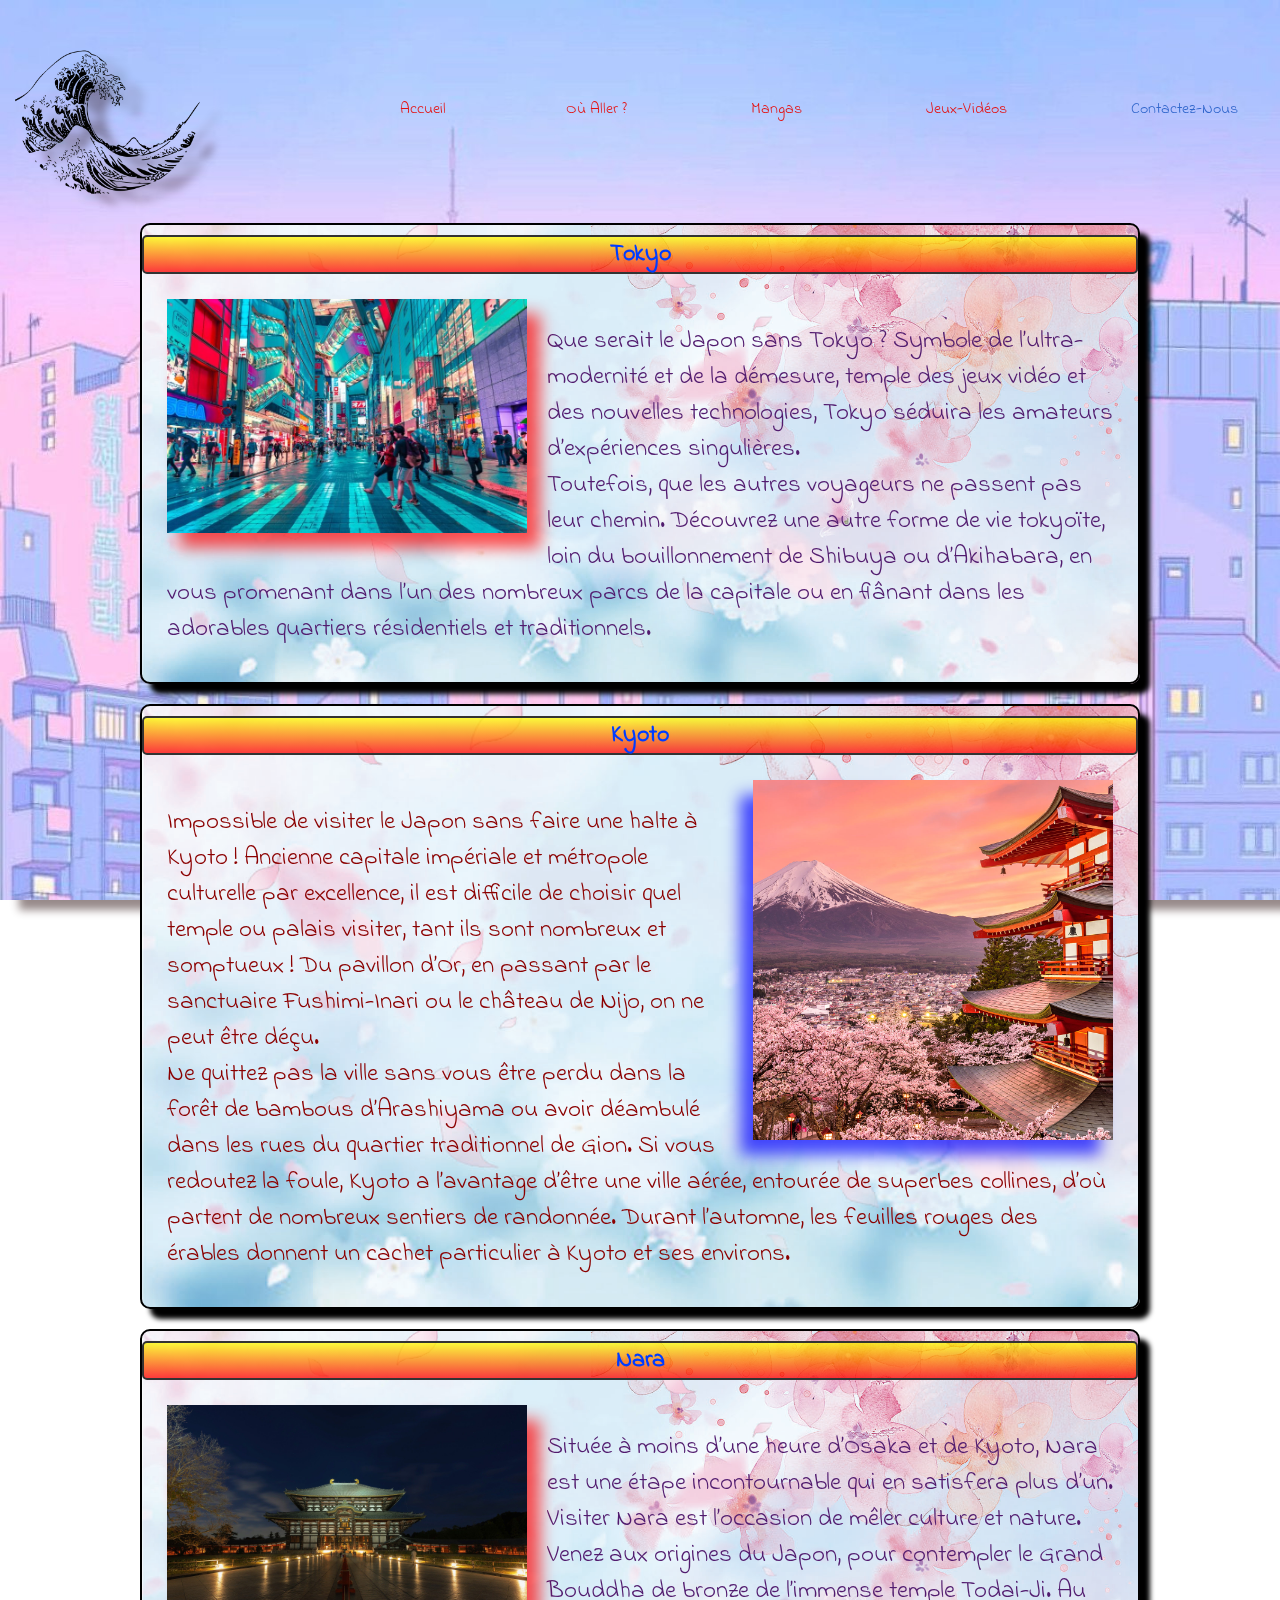
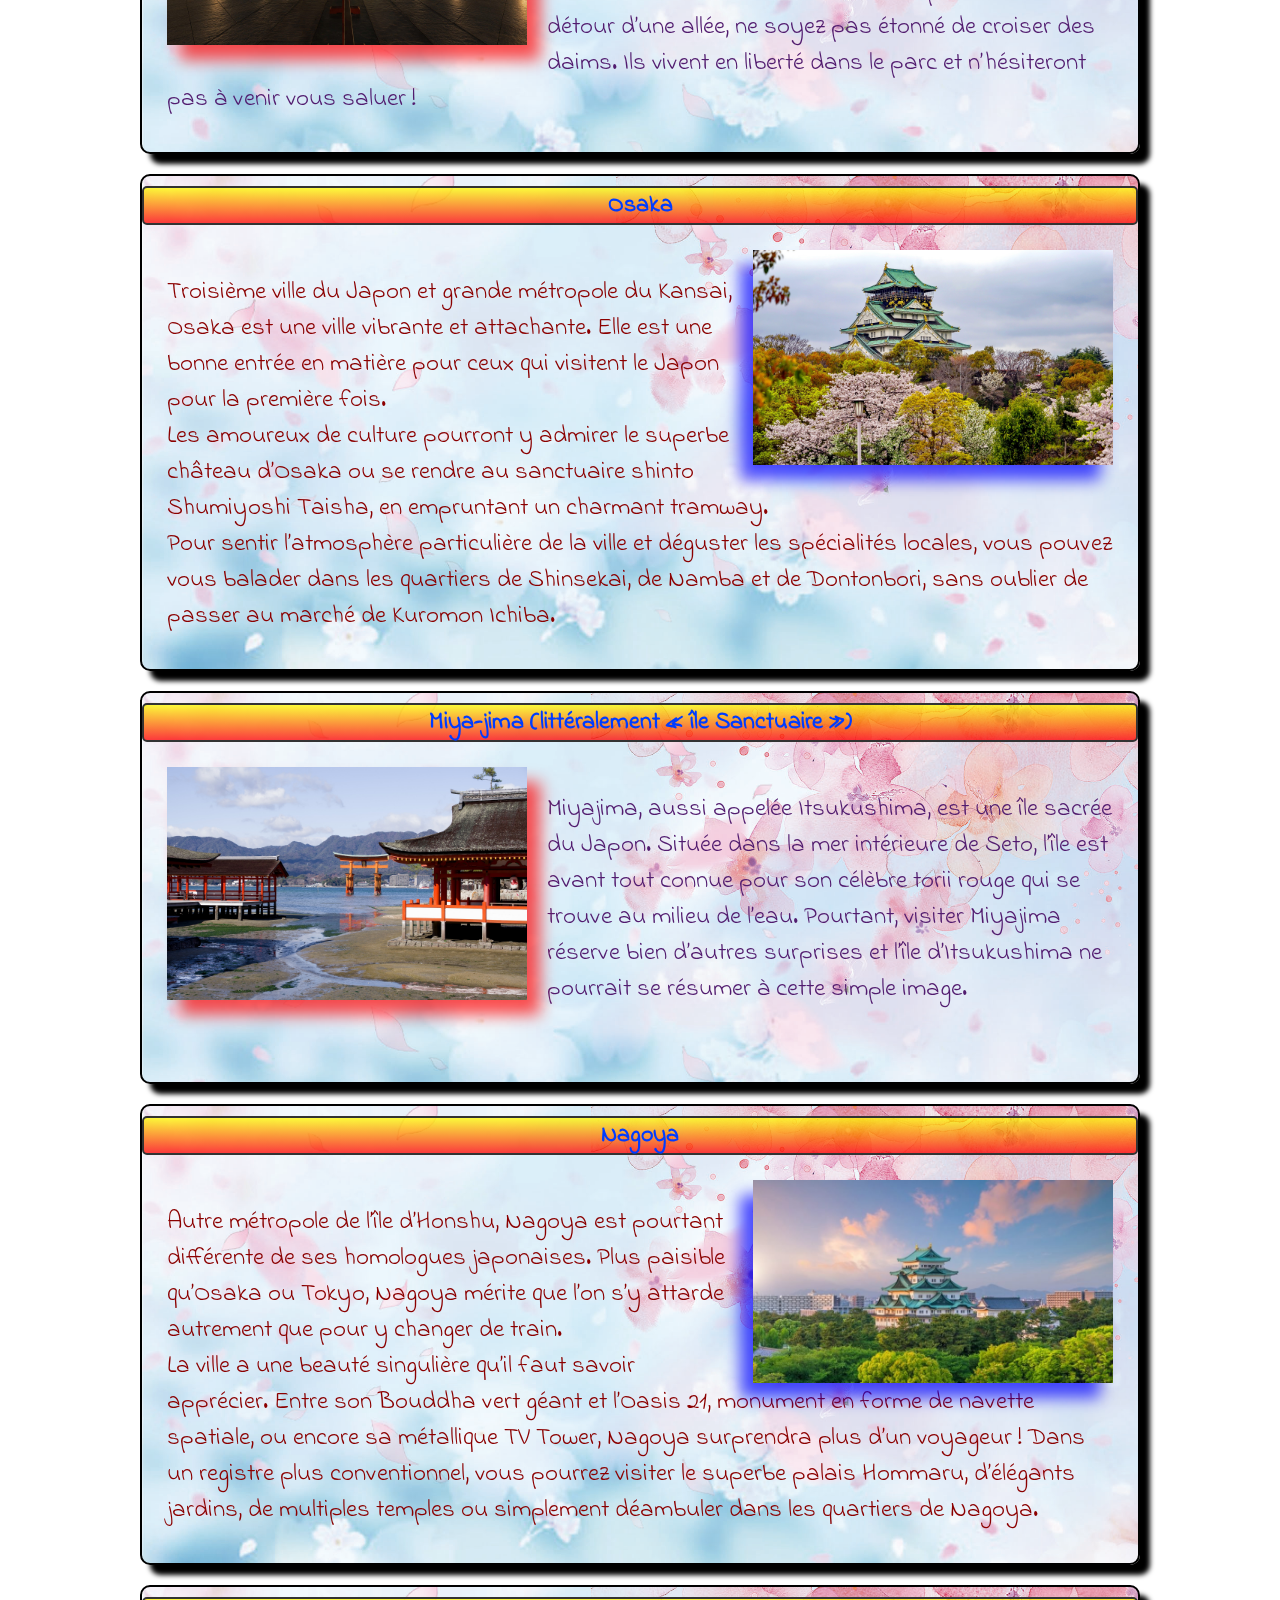
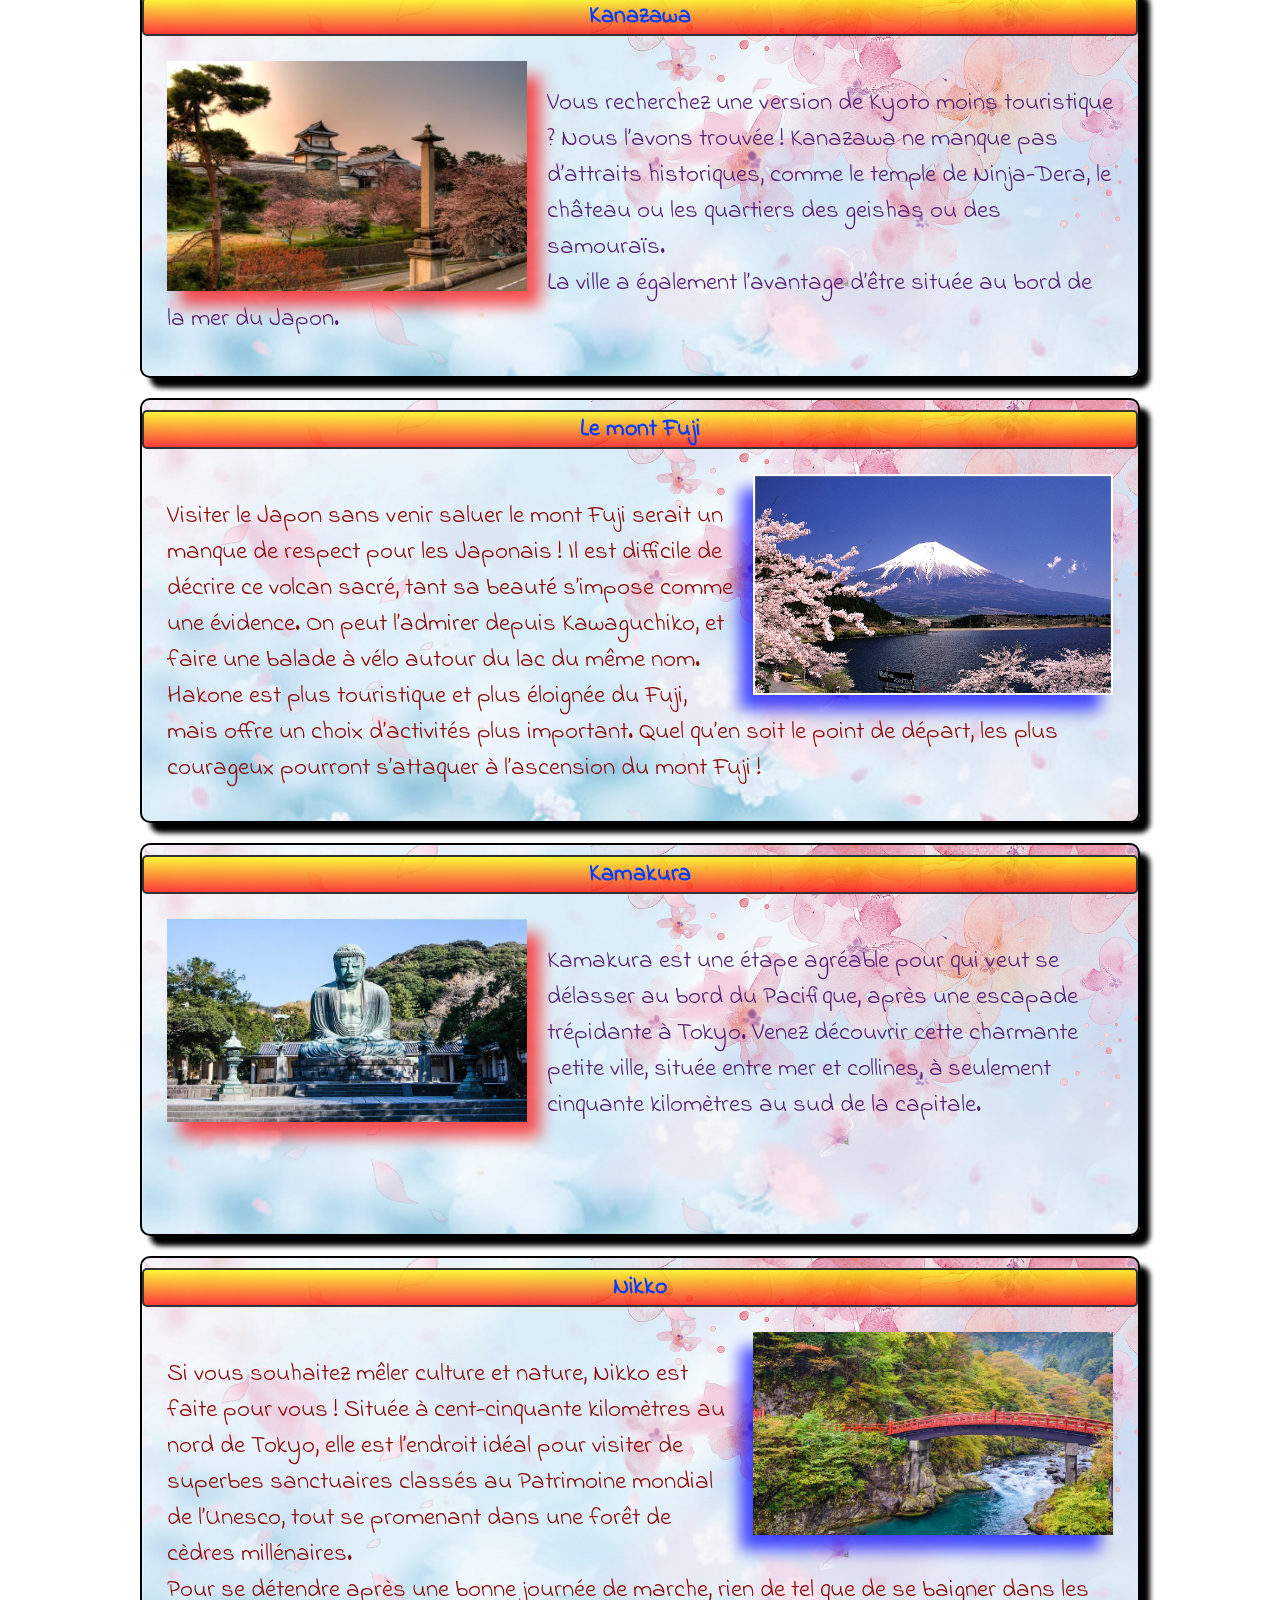
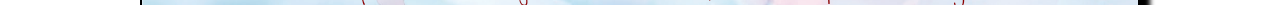
<file: where.html>
<!DOCTYPE html>
<html lang="fr">

<head>
    <meta charset="UTF-8">
    <meta http-equiv="X-UA-Compatible" content="IE=edge">
    <meta name="viewport" content="width=device-width, initial-scale=1.0">
    <title>Où Aller ?</title>
    <link rel="stylesheet" href="style.css">
    <link rel="stylesheet" href="where.css">
    <link rel="stylesheet" href="navbar.css">
    <link rel="stylesheet" href="petite_resolution.css">
    <link rel="preconnect" href="https://fonts.googleapis.com">
    <link rel="preconnect" href="https://fonts.gstatic.com" crossorigin>
    <link
        href="https://fonts.googleapis.com/css2?family=Caveat:wght@400;500;600;700&family=Cinzel:wght@600&family=Dancing+Script:wght@700&family=Indie+Flower&display=swap"
        rel="stylesheet">
</head>

<body>
    <div class="img_fond">
        <img class="img_fond1" src="./assets/fontpastel/8.jpg" alt="background" />
    </div>
    <section>
        <div class="container">
            <header class="header">
                <div class="left-part-header">
                    <img src="assets/logo2.png" alt="logo_wave">
                </div>
                
                <div id="root">
                    <div id="topnav" class="topnav">
                        <a id="home_link" class="topnav_link" href="./index.html">Accueil</a>

                        <!-- Menu Classic -->
                        <nav role="navigation" id="topnav_menu">
                            <a class="topnav_link" href="./where.html">Où Aller ?</a>
                            <a class="topnav_link" href="./mangas.html">Mangas</a>
                            <a class="topnav_link" href="./jv.html">Jeux-Vidéos</a>
                            <a class="topnav_link" href="./contactus.html">Contactez-Nous</a>
                        </nav>

                        <a id="topnav_hamburger_icon" href="javascript:void(0);" onclick="showResponsiveMenu()">
                            <!-- Quelques spans pour agir comme un hamburger -->
                            <span></span>
                            <span></span>
                            <span></span>
                        </a>

                        <!-- Menu Responsive -->
                        <nav role="navigation" id="topnav_responsive_menu">
                            <ul>
                                <li><a href="./index.html">Accueil</a></li>
                                <li><a href="./where.html">Où Aller ?</a></li>
                                <li><a href="./mangas.html">Mangas</a></li>
                                <li><a href="./jv.html">Jeux-Vidéos</a></li>
                                <li><a href="./contactus.html">Contactez-Nous</a></li>
                            </ul>
                        </nav>
                    </div>
                </div>
            </header>
            
            <div class="cartouche">
                <h2>Tokyo</h2>
                <div class="gallery">
                    <a href="./tokyo.html"><img class="pic fg" src="./assets/tokyo/endroits-japon7-e1559897506825.jpg"/></a>

                    <p>
                        <font color="#521c6f">Que serait le Japon sans Tokyo ? Symbole de l’ultra-modernité et de la
                            démesure, temple des jeux vidéo et des nouvelles technologies, Tokyo séduira les amateurs
                            d’expériences singulières.<br>

                            Toutefois, que les autres voyageurs ne passent pas leur chemin. Découvrez une autre forme de
                            vie tokyoïte, loin du bouillonnement de Shibuya ou d’Akihabara, en vous promenant dans l’un
                            des nombreux parcs de la capitale ou en flânant dans les adorables quartiers résidentiels et
                            traditionnels.
                        </font>
                    </p>

                </div>
            </div>

            <div class="cartouche">
                <h2>Kyoto</h2>
                <div class="gallery">
                    <A href="./kyoto.html"><img class="pic fd" src="./assets/kyoto/lands 3.1.jpg"/></A>

                    <p>
                        <font color="#8b0000">Impossible de visiter le Japon sans faire une halte à Kyoto ! Ancienne
                            capitale impériale et métropole culturelle par excellence, il est difficile de choisir quel
                            temple ou palais visiter, tant ils sont nombreux et somptueux ! Du pavillon d’Or, en passant
                            par le sanctuaire Fushimi-Inari ou le château de Nijo, on ne peut être déçu.<br>

                            Ne quittez pas la ville sans vous être perdu dans la forêt de bambous d’Arashiyama ou avoir
                            déambulé dans les rues du quartier traditionnel de Gion. Si vous redoutez la foule, Kyoto a
                            l’avantage d’être une ville aérée, entourée de superbes collines, d’où partent de nombreux
                            sentiers de randonnée. Durant l’automne, les feuilles rouges des érables donnent un cachet
                            particulier à Kyoto et ses environs.
                        </font>

                    </p>

                </div>
            </div>

            <div class="cartouche">
                <h2>Nara</h2>
                <div class="gallery">
                    <A href=""><img class="pic fg" src="./assets/nara/night-view-g1b0496b0d_1920.jpg"/></A>

                    <p>
                        <font color="#521c6f">Située à moins d’une heure d’Osaka et de Kyoto, Nara est une étape
                            incontournable qui en satisfera plus d’un. Visiter Nara est l’occasion de mêler culture et
                            nature.<br>

                            Venez aux origines du Japon, pour contempler le Grand Bouddha de bronze de l’immense temple
                            Todai-Ji. Au détour d’une allée, ne soyez pas étonné de croiser des daims. Ils vivent en
                            liberté dans le parc et n’hésiteront pas à venir vous saluer !
                        </font>

                    </p>

                </div>
            </div>

            <div class="cartouche">
                <h2>Osaka</h2>
                <div class="gallery">
                    <A href=""><img class="pic fd" src="./assets/osaka/cherry-blossoms-g25310675c_1920.jpg" /></A>

                    <p>
                        <font color="#8b0000">Troisième ville du Japon et grande métropole du Kansai, Osaka est une
                            ville vibrante et attachante. Elle est une bonne entrée en matière pour ceux qui visitent le
                            Japon pour la première fois.<br>

                            Les amoureux de culture pourront y admirer le superbe château d’Osaka ou se rendre au
                            sanctuaire shinto Shumiyoshi Taisha, en empruntant un charmant tramway.<br>

                            Pour sentir l’atmosphère particulière de la ville et déguster les spécialités locales, vous
                            pouvez vous balader dans les quartiers de Shinsekai, de Namba et de Dontonbori, sans oublier
                            de passer au marché de Kuromon Ichiba.<br>
                        </font>
                    </p>

                </div>
            </div>

            <div class="cartouche">
                <h2>Miya-jima (littéralement « île Sanctuaire »)</h2>
                <div class="gallery">
                    <A href=""><img class="pic fg" src="./assets/miyajima/japan-g2bad5a67b_1920.jpg"/></A>

                    <p>

                        <font color="#521c6f">Miyajima, aussi appelée Itsukushima, est une île sacrée du Japon. Située
                            dans la mer intérieure de Seto, l’île est avant tout connue pour son célèbre torii rouge qui
                            se trouve au milieu de l’eau. Pourtant, visiter Miyajima réserve bien d’autres surprises et
                            l’île d’Itsukushima ne pourrait se résumer à cette simple image.
                        </font>
                    </p>

                </div>
            </div>

            <div class="cartouche">
                <h2>Nagoya</h2>
                <div class="gallery">
                    <A href=""><img class="pic fd" src="./assets/Nagoya/shutterstock_1085404574-e1559894577753.jpg"/></A>

                    <p>

                        <font color="#8b0000">Autre métropole de l’île d’Honshu, Nagoya est pourtant différente de ses
                            homologues japonaises. Plus paisible qu’Osaka ou Tokyo, Nagoya mérite que l’on s’y attarde
                            autrement que pour y changer de train.<br>

                            La ville a une beauté singulière qu’il faut savoir apprécier. Entre son Bouddha vert géant
                            et l’Oasis 21, monument en forme de navette spatiale, ou encore sa métallique TV Tower,
                            Nagoya surprendra plus d’un voyageur ! Dans un registre plus conventionnel, vous pourrez
                            visiter le superbe palais Hommaru, d’élégants jardins, de multiples temples ou simplement
                            déambuler dans les quartiers de Nagoya.
                        </font>
                    </p>

                </div>
            </div>

            <div class="cartouche">
                <h2>Kanazawa</h2>
                <div class="gallery">
                    <A href=""><img class="pic fg" src="./assets/Kanazawa/endroits-japon4-e1559896276895.jpg"/></A>

                    <p>


                        <font color="#521c6f">Vous recherchez une version de Kyoto moins touristique ? Nous l’avons
                            trouvée ! Kanazawa ne manque pas d’attraits historiques, comme le temple de Ninja-Dera, le
                            château ou les quartiers des geishas ou des samouraïs.<br>

                            La ville a également l’avantage d’être située au bord de la mer du Japon.</font>
                    </p>


                </div>
            </div>

            <div class="cartouche">
                <h2>Le mont Fuji</h2>
                <div class="gallery">
                    <A href=""><img class="pic fd" src="./assets/fujisan/Monte-Fuji.jpg"/></A>

                    <p>


                        <font color="#8b0000">Visiter le Japon sans venir saluer le mont Fuji serait un manque de
                            respect pour les Japonais ! Il est difficile de décrire ce volcan sacré, tant sa beauté
                            s’impose comme une évidence. On peut l’admirer depuis Kawaguchiko, et faire une balade à
                            vélo autour du lac du même nom.<br>

                            Hakone est plus touristique et plus éloignée du Fuji, mais offre un choix d’activités plus
                            important. Quel qu’en soit le point de départ, les plus courageux pourront s’attaquer à
                            l’ascension du mont Fuji !
                        </font>
                    </p>

                </div>
            </div>

            <div class="cartouche">
                <h2>Kamakura</h2>
                <div class="gallery">
                    <A href=""><img class="pic fg" src="./assets/kamakura/3100_01.jpg"/></A>

                    <p>


                        <font color="#521c6f">Kamakura est une étape agréable pour qui veut se délasser au bord du
                            Pacifique, après une escapade trépidante à Tokyo. Venez découvrir cette charmante petite
                            ville, située entre mer et collines, à seulement cinquante kilomètres au sud de la capitale.
                        </font>
                    </p>

                </div>
            </div>

            <div class="cartouche">
                <h2>Nikko</h2>
                <div class="gallery">
                    <A href=""><img class="pic fd" src="./assets/Nikko/bridge.jpg"/></A>

                    <p>
                        <font color="#8b0000">
                            Si vous souhaitez mêler culture et nature, Nikko est faite pour vous ! Située à
                            cent-cinquante kilomètres au nord de Tokyo, elle est l’endroit idéal pour visiter de
                            superbes sanctuaires classés au Patrimoine mondial de l’Unesco, tout se promenant dans une
                            forêt de cèdres millénaires.<br>

                            Pour se détendre après une bonne journée de marche, rien de tel que de se baigner dans les
                            onsen de la petite ville thermale de Yumoto. Ces sources chaudes vous raviront !
                        </font>
                    </p>

                </div>
            </div>
    </section>

</body>
<script src="index.js"></script>
</html>
</file>
<file: style.css>
* {
    font-family: 'Caveat', cursive;
    font-family: 'Cinzel', serif;
    font-family: 'Dancing Script', cursive;
    font-family: 'Indie Flower', cursive;
    box-sizing: border-box;
    margin: 0;
    padding: 0;
    text-decoration: none;



}

header {
    margin: 15px;
}

img {
    filter: drop-shadow(19px 10px 4px rgba(29, 0, 0, 0.459));
}
</file>
<file: contactus.css>
.contactform {
    flex-direction: column;
    width: auto;
    display: inline-flex;
    padding: 10px;
    margin-left: 30%;
    height: auto;
}

label {
    margin: 15px;
    font-family: dancing script, sans-serif;
    font-size: x-large;
    filter: drop-shadow(19px 10px 4px rgba(29, 0, 0, 0.459));
}

.contactform input {
    border-top-style: hidden;
    border-left-style: hidden;
    border-right-style: hidden;
    background-image: linear-gradient(rgb(255, 255, 255), rgba(37, 77, 209, 0.5));
}

input {
    text-align: center;
    box-shadow: 5px 5px 5px rgb(29 0 0);
}


.total {
    display: flex;
    justify-content: center;
    background-image: url(./assets/nav3.jpg);
    border-radius: 20px;
    box-shadow: 12px 5px 26px rgb(15, 0, 0);
    background-repeat: no-repeat;
    background-size: cover;
    margin: 50px;
}

.log {
    text-align: center;
}

.around {
    display: flex;
    justify-content: space-around;
}

.form {
    padding: 5%;
    display: flex;
    justify-content: center;
    align-items: center;
    width: 50%;
    margin-bottom: 60px;
}

p {
    font-family: pacifico, sans-serif;
}

button {
    left: 440px;
    top: 360px;
    padding: 5px;
    font: bold .8em sans-serif;
    border: 2px solid #333;
    border-radius: 5px;
    background: linear-gradient(rgba(228, 151, 9, 0.5), rgb(255, 4, 38));
    cursor: pointer;
    margin-left: 25%;
    box-shadow: 5px 5px 5px rgb(29 0 0);
}

button:hover,
button:focus {
    outline: none;
    background: #000;
    color: #FFF;
}
.total img{position: relative;
    bottom: -50px;
    left: 150px;
}
</file>
<file: navbar.css>
.header {
      display: flex;
  }
  .left-part-header img {
    height: 20vh;
}

  .topnav {
      display: flex;
      align-items: center;
      width: 100%;
      margin-left: 200px;
  }

  #root {
      display: flex;
      justify-content: space-between;
  }

  nav a {
      margin-left: 120px;
  }

  .topnav_link {
      color: rgb(228, 18, 18);
  }

  .topnav_link:hover {
      color: #0078b4;
  }

  .topnav nav a:nth-child(4) {
      color: rgb(49, 103, 204);
  }

  .topnav nav:hover a:nth-child(4) {
      color: rgb(228, 18, 18);
  }

  /* masquer le menu responsive sinon l'interieur du menu hamburger est dévoilé*/
  #topnav_hamburger_icon,
  #topnav_responsive_menu {
      display: none;
  }

  @media only screen and (max-width: 1148px) {

      /* masquer le menu classique */
      #topnav_menu {
          display: none;
      }

   

      /* position accueil à gauche et hamburger à droite */
      #home_link {
          flex-grow: 1;
      }

      /* scrolling horizontal et vertical du menu hamburger*/
      #root {
          position: absolute;
          right: 120px;
          overflow-x: hidden;
          overflow-y: hidden;
      } 

      /* montrer le menu responsive et la position à droite de l'écran */
      #topnav_responsive_menu {
          display: block;
          position: absolute;
          margin: 0;
          right: 0;
          top: 0;
          width: 100vw;
          height: 100vh;


          z-index: 99;

          transform-origin: 0% 0%;
          transform: translate(200%, 0);

          transition: transform 0.5s cubic-bezier(0.77, 0.2, 0.05, 1);
      }

      #topnav_responsive_menu ul {
          display: flex;
          flex-direction: column;

          position: absolute;
          margin: 0;
          right: 92px;
          top: 0;

          min-width: 30vw;
          height: 100vh;
          padding: 190px 0 0;

          text-align: center;

          background-image: url("./assets/BanniereVerticale.png");
          background-repeat: no-repeat;
          background-size: cover;
          border: 4px solid #333;
          border-radius: 5px;

          list-style-type: none;
          -webkit-font-smoothing: antialiased;
      }

      #topnav_responsive_menu li {
          padding: 19px 12px;
      }

      #topnav_responsive_menu a {
          background: linear-gradient(rgb(255, 255, 255), rgb(213 34 75 / 27%));
          border-radius: 18px;
          padding: 10px;
      }

      /* glissons-le menu à partir de la droite */
      #topnav_responsive_menu.open {
          transform: none;
          position: fixed;
      }

      nav a {
        margin-left: 23px;
    }
      /* ******************** HAMBURGER ICON ******************** */
      /* définir la taille et la position du lien hamburger */
      #topnav_hamburger_icon {
          display: block;
          position: relative;
          margin: 16px;
          width: 33px;
          height: 28px;
          z-index: 100;
          -webkit-ms-user-select: none;
          cursor: pointer;
      }

      /* définir le style (taille, couleur, position, animation, ...) des 3 spans */
      #topnav_hamburger_icon span {
          display: block;
          position: absolute;
          height: 4px;
          width: 100%;
          margin-bottom: 5px;

          background: #6214bb;
          border-radius: 3px;

          z-index: 100;

          opacity: 1;
          left: 10px;

          -webkit-transform: rotate(0deg);
          -moz-transform: rotate(0deg);
          -o-transform: rotate(0deg);
          transform: rotate(0deg);
          -webkit-transition: 0.25s ease-in-out;
          -moz-transition: 0.25s ease-in-out;
          -o-transition: 0.25s ease-in-out;
          transition: 0.25s ease-in-out;
      }

      /* réglez la position des 3 spans pour ressembler à un hamburger */
      #topnav_hamburger_icon span:nth-child(1) {
          top: 0px;
          -webkit-transform-origin: left top;
          -moz-transform-origin: left top;
          -o-transform-origin: left top;
          transform-origin: left top;
      }

      #topnav_hamburger_icon span:nth-child(2) {
          top: 12px;
          -webkit-transform-origin: left center;
          -moz-transform-origin: left center;
          -o-transform-origin: left center;
          transform-origin: left center;
      }

      #topnav_hamburger_icon span:nth-child(3) {
          top: 24px;
          -webkit-transform-origin: left bottom;
          -moz-transform-origin: left bottom;
          -o-transform-origin: left bottom;
          transform-origin: left bottom;
      }

      /* changer la croix de couleur lors de l’ouverture du menu */
      #topnav_hamburger_icon.open span {
          background: red;
          left: -37px;
      }

      /*Faire que les spans fassent une croix avant d'ouvrir le menu*/
      /* le premier span tourne de 45° \ */
      #topnav_hamburger_icon.open span:nth-child(1) {
          width: 110%;
          -webkit-transform: rotate(45deg);
          -moz-transform: rotate(45deg);
          -o-transform: rotate(45deg);
          transform: rotate(45deg);
      }

      /* le second span disparaît */
      #topnav_hamburger_icon.open span:nth-child(2) {
          width: 0%;
          opacity: 0;
      }

      /* le dernier span tourne de -45° / */
      #topnav_hamburger_icon.open span:nth-child(3) {
          width: 110%;
          -webkit-transform: rotate(-45deg);
          -moz-transform: rotate(-45deg);
          -o-transform: rotate(-45deg);
          transform: rotate(-45deg);
      }
  }
</file>
<file: petite_resolution.css>
@media only screen and (max-width:1177px) {


    .topnav {
        margin-left: 0px;
    }

    .container {
        width: auto;
    }
    .center-body {
        flex-direction: column;
    }


    .htokyo {
        margin-bottom: 20px;
    }
.hkyoto {
    margin-bottom: 22px;
}
    .kyoto {
        margin: 20px;
        margin-bottom: 50px;
    }

    .tokyo {
        margin: 20px;
    }

    .cartouche {
        width: auto;
        margin-left: 2px;
        margin-right: 2px;
        margin-top: 10px;
        margin-bottom: 10px;

    }

    .cartouche p {
        text-align: center;
    }



    a {
        margin-right: 26px;
    }

    .cartouche1,
    .cartouche2,
    .cartouche3,
    .cartouche4,
    .cartouche5,
    .cartouche6,
    .cartouche7 {
        width: auto;
        margin-left: 2px;
        margin-right: 2px;
        margin-top: 10px;
        margin-bottom: 10px;

    }

    .fg1,
    .fd2,
    .fg3,
    .fd4,
    .fg5,
    .fd6,
    .fg7 {
        width: 100%;
        margin-bottom: 10px;
    }

    .gallery1,
    .gallery2 {
        flex-direction: column;
    }

    .pic1,
    .pic2 {
        width: 100%;
        height: 100%;
        margin: 10px;
        padding: 25px;
    }


}



@media only screen and (max-width: 1029px) {

    .total img {
        display: none;
    }

    .contactform {
        margin: 0px;
    }

    .fg1,
    .fd2,
    .fg3,
    .fd4,
    .fg5,
    .fd6,
    .fg7 {
        width: 100%;
        margin-bottom: 10px;
    }

    .gallery1,
    .gallery2 {
        flex-direction: column;
    }


}

@media only screen and (max-width: 789px) {
    .cartouche img {
        width: 100%;
        margin-bottom: 10px;
    }
}
</file>
<file: jv.css>
html .container {
    position: relative;
}

body {
    margin: 0;
}

.img_fond1 {
    position: fixed;
    top: 0;
    left: 0;
    width: 100%;
    height: 100%;
}

.intro {
    margin-left: 10px;
}

.cartouche {
    width: 1000px;
    margin: 100px;
    padding: 10px 0px;
    border-radius: 30px;
    box-shadow: 8px 5px 5px rgba(0, 0, 0, 1);
    border: transparent;
    background: linear-gradient(rgb(255, 255, 255), rgba(37, 77, 209, 0.5));
}

.gallery {
    width: auto;
    min-height: 330px;
    padding: 25px;
    margin-left: 20px;
}

.gallerystreet {
    width: auto;
    min-height: 330px;
    margin: 0px;
    margin-left: 20px;

}


h3 {
    color: rgb(255, 0, 0);
    font-weight: bold;
    filter: drop-shadow(19px 10px 4px rgb(29, 0, 0));
    text-align: center;

}

h1 {
    color: purple;
}

p {
    filter: drop-shadow(20px 7px 3px rgb(250, 250, 250));
    font-size: large;
    font-weight: bold;
    cursor: url('./assets/curseur/Link.cur'), auto;

}

li {
    color: blue;
    font-weight: bold;

}


.pic {
    display: block;
    margin-left: auto;
    margin-right: auto;
    height: 340px;
    width: 540px;
    border-radius: 30%;
}

.picstreetclass {
    display: flex;
}


.picstreet {

    width: 470px;
    margin: 10px;
    border-radius: 10%;

}

.picstreet2 {
    display: flex;
    justify-content: center;
}
</file>
<file: kyoto.css>
html {
    background: url(./assets/tourbillon.jpg);
    background-repeat: no-repeat;
    background-size: cover;
}

.pic0 {
    width: 100%;
    padding: 20px;

}

.pic1 {
    height: 260px;
    width: 450px;
    margin-top: 90px;

}

.pic2 {
    height: 290px;
    width: 380px;

}

.gallery1 {
    display: flex;
    justify-content: space-around;

}

.gallery2 {
    display: flex;
    justify-content: space-around;

}

h1 {
    text-align: center;

}

p {
    text-align: center;
    padding: 10px;
}
</file>
<file: tokyo.css>
/* pour le cartouche */
.cartouche1 {
    width: 1000px;
    margin: 30px;
    padding: 10px 0px;
    color: black;
    border: 2px solid rgb(0, 0, 0);
    border-radius: 10px;
    box-shadow: 10px 10px 5px rgba(0, 0, 0, 1);
    background-image: url('./assets/fontpastel/1.jpg');
    background-size: cover;
}
.cartouche2 {
    width: 1000px;
    margin-left: 250px;
    padding: 10px 0px;
    color: rgb(64, 100, 24);
    border: 2px solid rgb(0, 0, 0);
    border-radius: 10px;
    box-shadow: 10px 10px 5px rgba(0, 0, 0, 1);
    background-image: url('./assets/fontpastel/2.jpg');
    background-size: cover;
}
.cartouche3 {
    width: 1000px;
    margin: 30px;
    padding: 10px 0px;
    color: purple;
    border: 2px solid rgb(0, 0, 0);
    border-radius: 10px;
    box-shadow: 10px 10px 5px rgba(0, 0, 0, 1);
    background-image: url('./assets/fontpastel/3.jpg');
    background-size: cover;
}
.cartouche4 {
    width: 1000px;
    margin-left: 250px;
    padding: 10px 0px;
    color: rgb(165, 122, 42);
    border: 2px solid rgb(0, 0, 0);
    border-radius: 10px;
    box-shadow: 10px 10px 5px rgba(0, 0, 0, 1);
    background-image: url('./assets/fontpastel/4.jpg');
    background-size: cover;
}
.cartouche5 {
    width: 1000px;
    margin: 30px;
    padding: 10px 0px;
    color: red;
    border: 2px solid rgb(0, 0, 0);
    border-radius: 10px;
    box-shadow: 10px 10px 5px rgba(0, 0, 0, 1);
    background-image: url('./assets/fontpastel/5.jpg');
    background-size: cover;
}
.cartouche6 {
    width: 1000px;
    margin-left: 250px;
    padding: 10px 0px;
    color: blue;
    border: 2px solid rgb(0, 0, 0);
    border-radius: 10px;
    box-shadow: 10px 10px 5px rgba(0, 0, 0, 1);
    background-image: url('./assets/fontpastel/6.jpg');
    background-size: cover;
}
.cartouche7 {
    width: 1000px;
    margin: 30px;
    padding: 10px 0px;
    color: green;
    border: 2px solid rgb(0, 0, 0);
    border-radius: 10px;
    box-shadow: 10px 10px 5px rgba(0, 0, 0, 1);
    background-image: url('./assets/fontpastel/7.jpg');
    background-size: cover;
}

.gallery {
    width: auto;
    min-height: 330px;
    padding: 25px;
    margin: 0px;
    display: block;
    text-align: left;
}

h2 {
    text-align: center;
    border: 2px solid #333;
    border-radius: 5px;
    background: linear-gradient(rgb(255, 255, 255), rgba(37, 77, 209, 0.5));
}

h1 {
    text-align: center;
    border: 2px solid #333;
    border-radius: 5px;
    background: linear-gradient(rgb(255, 255, 255), rgba(37, 77, 209, 0.5));

}

.gallery p {
    text-align: justify;
}

font {
    font-size: 25px;

}

/* pour les images */
.fg1 {
    float: left;
    padding: 0px 20px 10px 0px;
    filter: drop-shadow(13px 15px 8px black);
}

.fd2 {
    float: right;
    padding: 0px 0px 0px 20px;
    filter: drop-shadow(-13px 15px 8px rgb(64, 100, 24));
}

.fg3 {
    float: left;
    padding: 0px 20px 10px 0px;
    filter: drop-shadow(13px 15px 8px purple);
}

.fd4 {
    float: right;
    padding: 0px 0px 0px 20px;
    filter: drop-shadow(-13px 15px 8px rgb(165, 122, 42));
}

.fg5 {
    float: left;
    padding: 0px 20px 10px 0px;
    filter: drop-shadow(13px 15px 8px red);
}

.fd6 {
    float: right;
    padding: 0px 0px 0px 20px;
    filter: drop-shadow(-13px 15px 8px blue);
}

.fg7 {
    float: left;
    padding: 0px 20px 10px 0px;
    filter: drop-shadow(13px 15px 8px green);
}

.pic {
    width: 380px;
    height: auto;
}
</file>
<file: where.css>
html .container {
    position: relative;
}


.img_fond1 {
    position: fixed;
    top: 0;
    left: 0;
    width: 100%;
    height: 100%;
}

/* pour le cartouche */
.cartouche {
    width: 1000px;
    margin: 20px auto;
    padding: 10px 0px;
    color: rgb(0, 60, 255);
    border: 2px solid rgb(0, 0, 0);
    border-radius: 10px;
    box-shadow: 10px 10px 5px rgba(0, 0, 0, 1);
    background-image: url('./assets/fontwhere.jpg');
    background-size: cover;
}

.gallery {
    width: auto;
    min-height: 330px;
    padding: 25px;
    margin: 0px;
    display: block;
    text-align: left;
}

h2 {
    text-align: center;
    border: 2px solid #333;
    border-radius: 5px;
    background: linear-gradient(rgba(255, 251, 1, 0.767), rgba(255, 4, 4, 0.767));
}

font {
    font-size: 25px;

}

/* pour les images */
.fg {
    float: left;
    padding: 0px 20px 10px 0px;
    filter: drop-shadow(13px 15px 8px rgba(255, 0, 0, 0.685));

}

.fd {
    float: right;
    padding: 0px 0px 0px 20px;
    filter: drop-shadow(-13px 15px 8px #0000ffb2);

}


.pic {
    width: 380px;
    height: auto;
}
</file>
